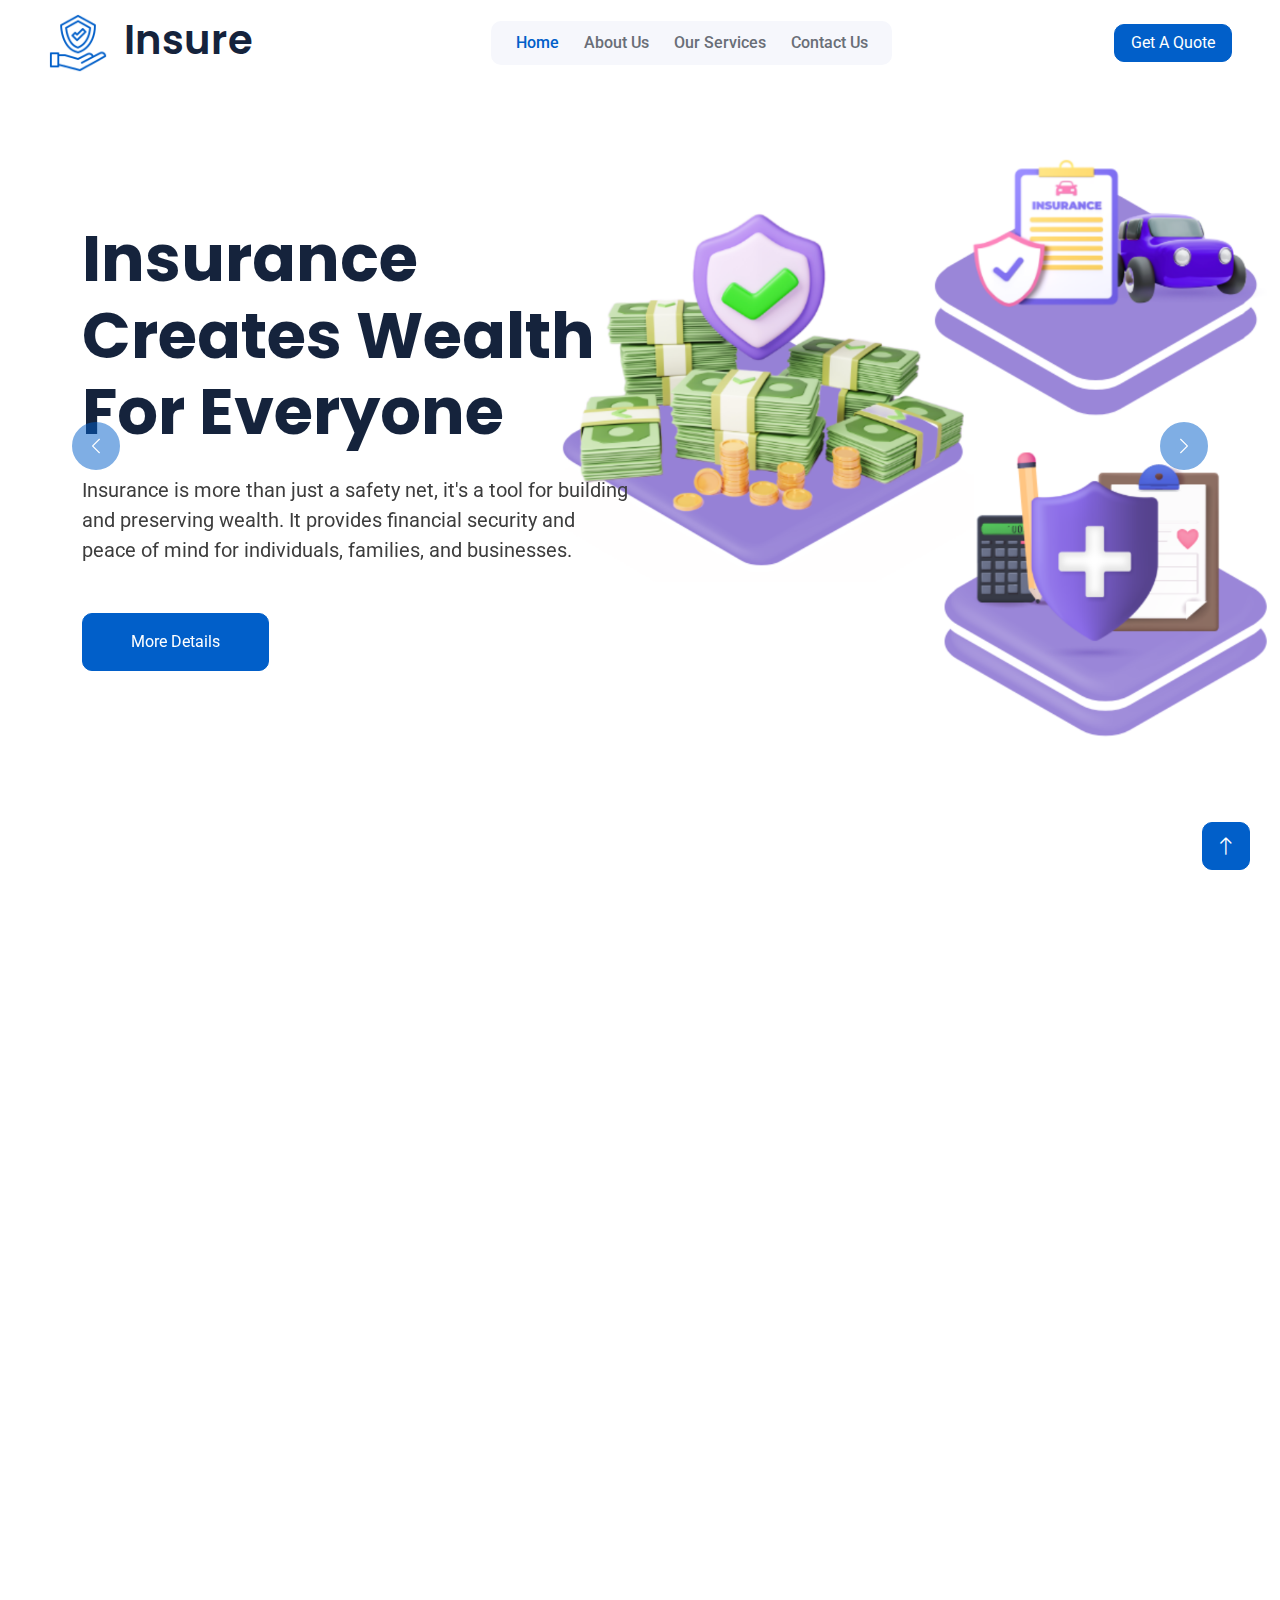
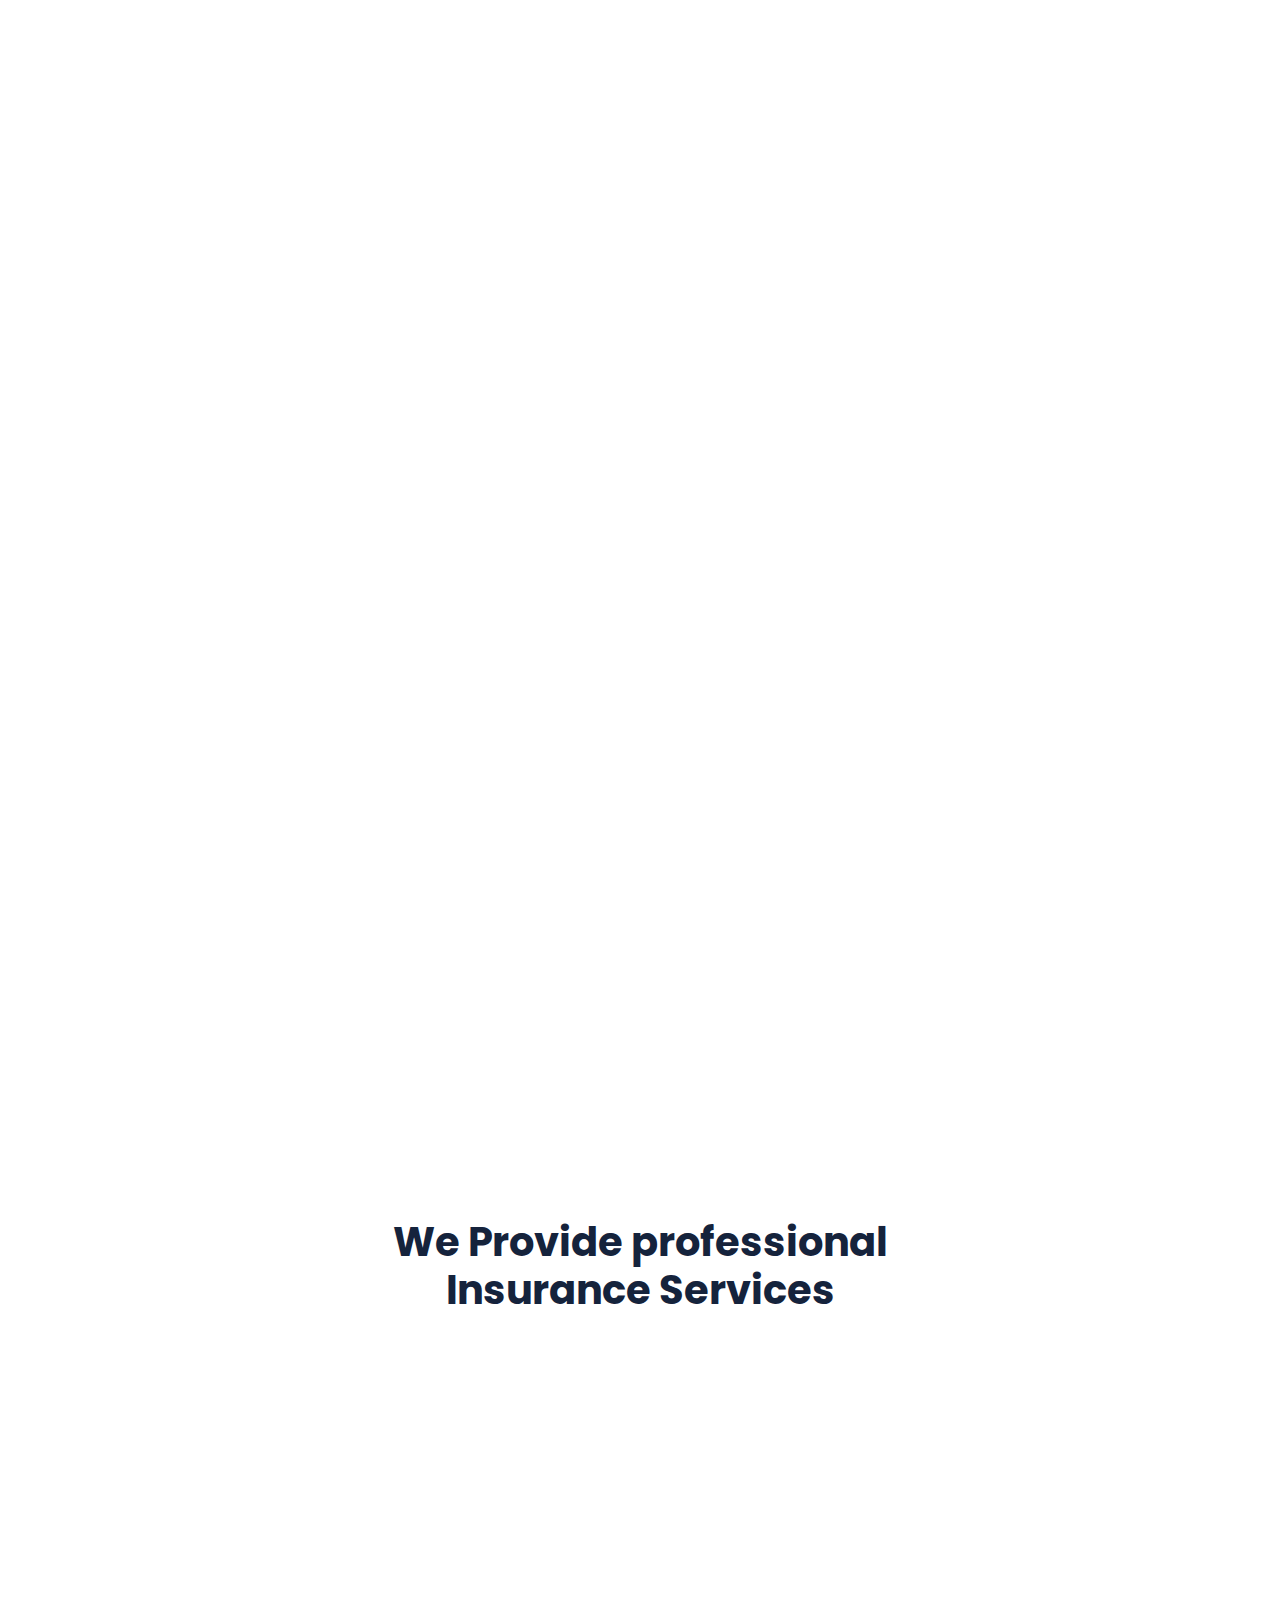
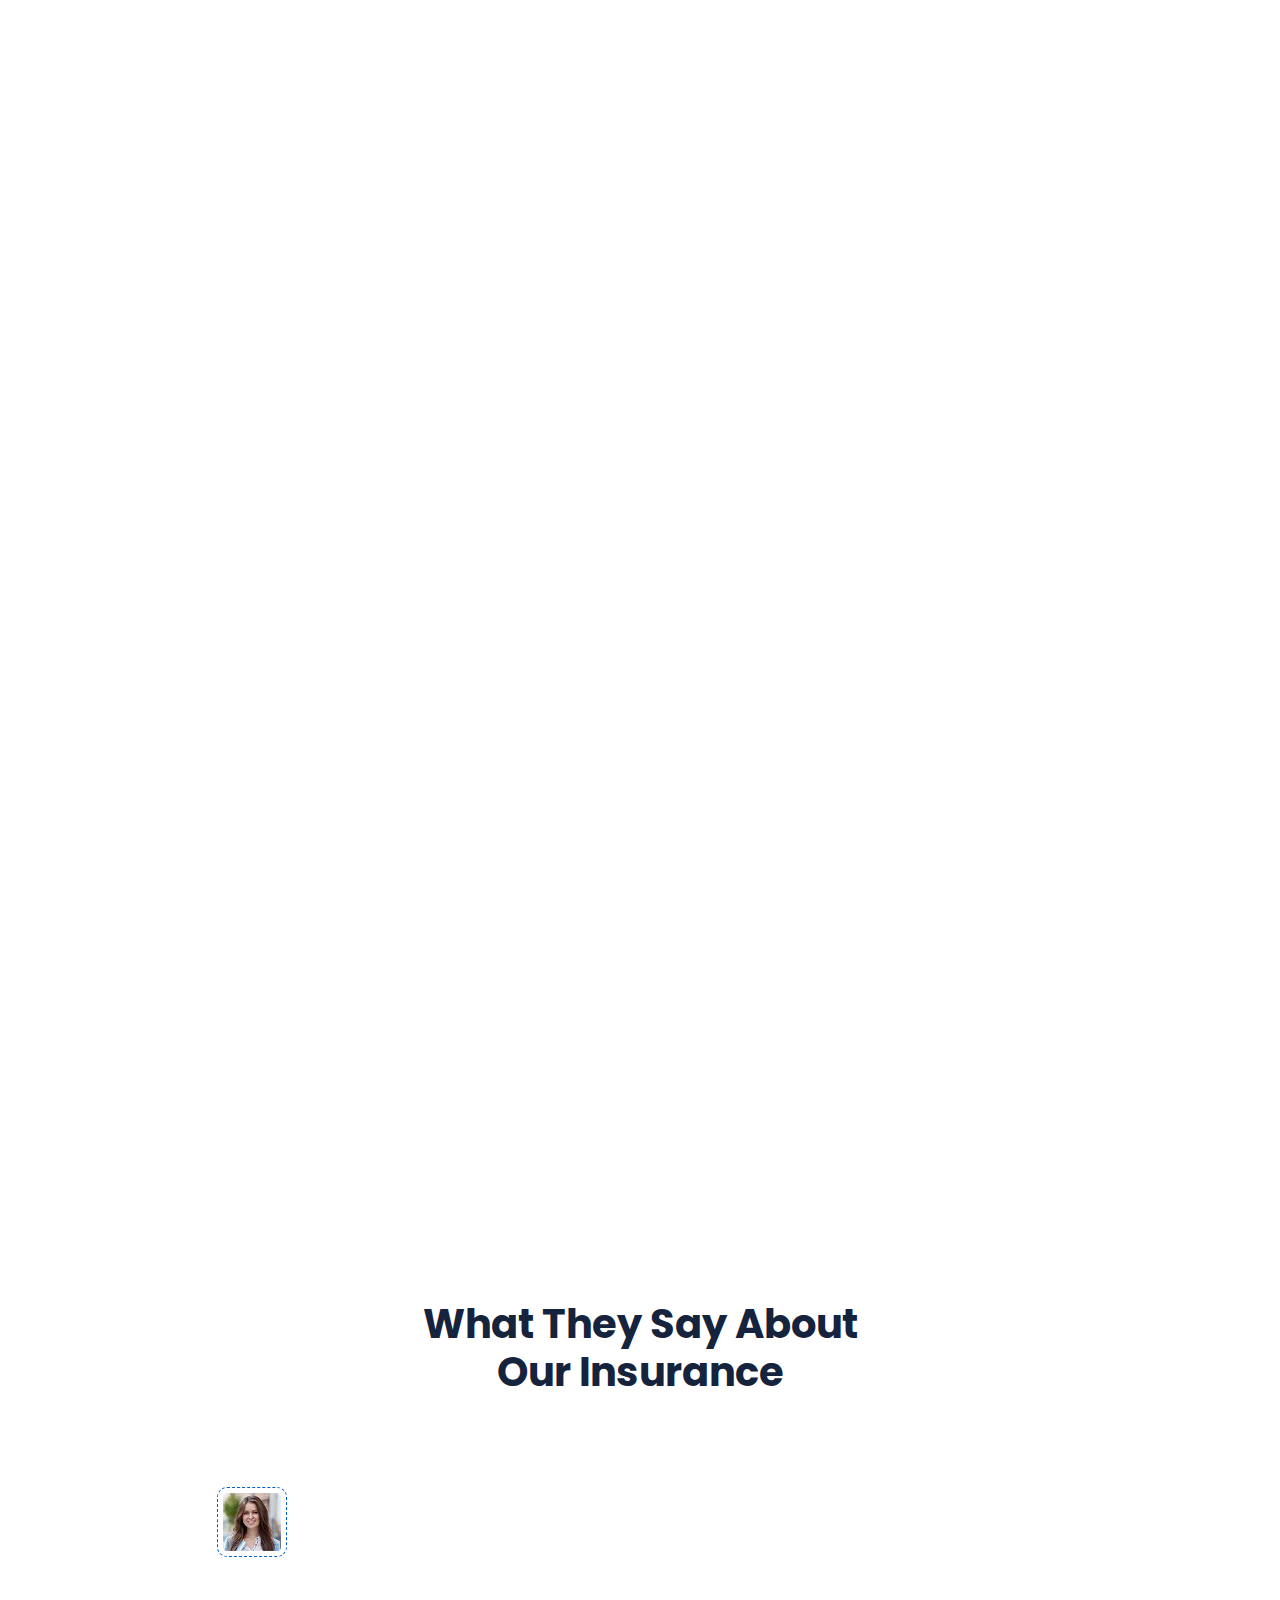
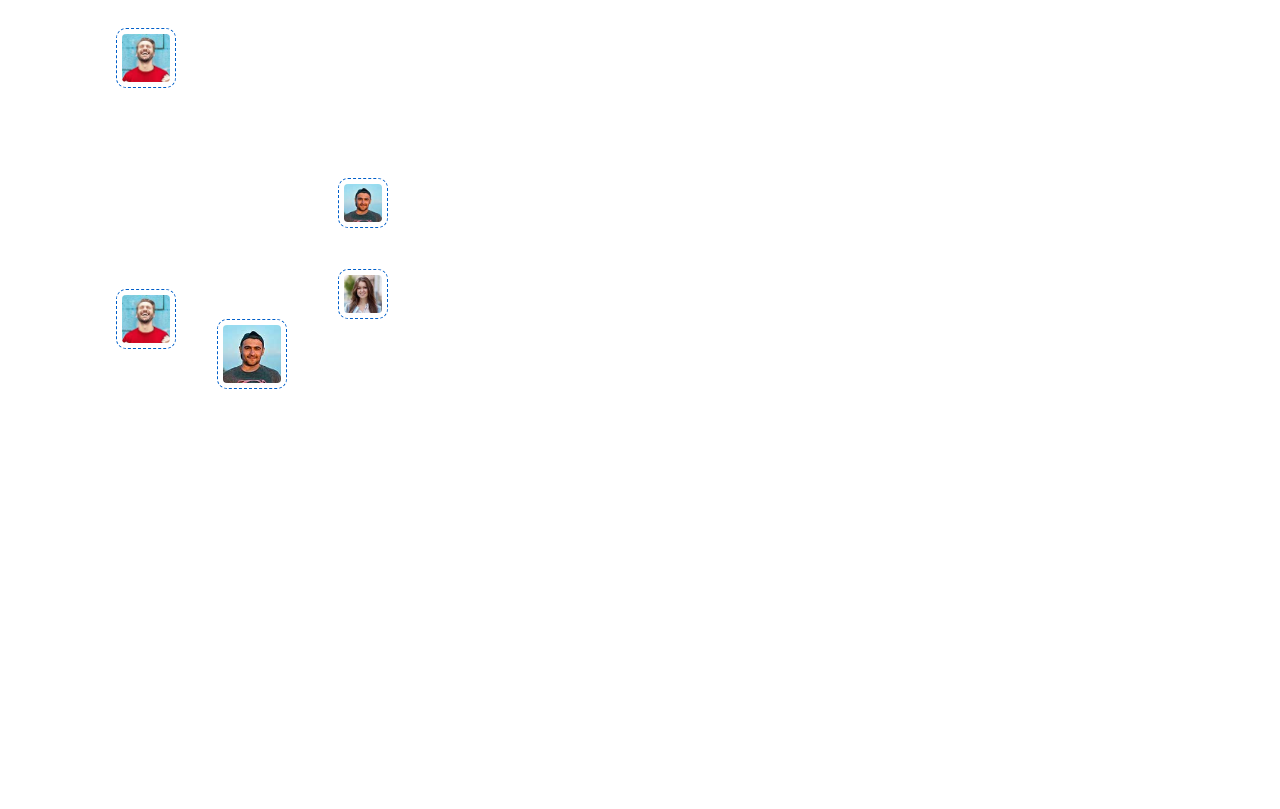
<file: index.html>
<!DOCTYPE html>
<html lang="en">

<head>
    <meta charset="utf-8">
    <title>Insure</title>
    <meta content="width=device-width, initial-scale=1.0" name="viewport">
    <meta content="" name="keywords">
    <meta content="" name="description">

    <!-- Favicon -->
    <link href="icon-02-primary.png" rel="icon">

    <!-- Google Web Fonts -->
    <link rel="preconnect" href="https://fonts.googleapis.com">
    <link rel="preconnect" href="https://fonts.gstatic.com" crossorigin>
    <link href="https://fonts.googleapis.com/css2?family=Roboto:wght@400;500&family=Poppins:wght@600;700&display=swap" rel="stylesheet">

    <!-- Icon Font Stylesheet -->
    <link href="https://cdnjs.cloudflare.com/ajax/libs/font-awesome/5.10.0/css/all.min.css" rel="stylesheet">
    <link href="https://cdn.jsdelivr.net/npm/bootstrap-icons@1.4.1/font/bootstrap-icons.css" rel="stylesheet">

    <!-- Libraries Stylesheet -->
    <link href="animate.min.css" rel="stylesheet">
    <link href="owl.carousel.min.css" rel="stylesheet">

    <!-- Customized Bootstrap Stylesheet -->
    <link href="bootstrap.min.css" rel="stylesheet">

    <!-- Template Stylesheet -->
    <link href="style.css" rel="stylesheet">
</head>

<body>
    <!-- Spinner Start -->
    <div id="spinner" class="show bg-white position-fixed translate-middle w-100 vh-100 top-50 start-50 d-flex align-items-center justify-content-center">
        <div class="spinner-grow text-primary" role="status"></div>
    </div>
    <!-- Spinner End -->


    <!-- Topbar Start 
    <div class="container-fluid bg-dark text-white-50 py-2 px-0 d-none d-lg-block">
        <div class="row gx-0 align-items-center">
            <div class="col-lg-7 px-5 text-start">
                <div class="h-100 d-inline-flex align-items-center me-4">
                    <small class="fa fa-phone-alt me-2"></small>
                    <small>+012 345 6789</small>
                </div>
                <div class="h-100 d-inline-flex align-items-center me-4">
                    <small class="far fa-envelope-open me-2"></small>
                    <small>info@example.com</small>
                </div>
                <div class="h-100 d-inline-flex align-items-center me-4">
                    <small class="far fa-clock me-2"></small>
                    <small>Mon - Fri : 09 AM - 09 PM</small>
                </div>
            </div>
            <div class="col-lg-5 px-5 text-end">
                <div class="h-100 d-inline-flex align-items-center">
                    <a class="text-white-50 ms-4" href=""><i class="fab fa-facebook-f"></i></a>
                    <a class="text-white-50 ms-4" href=""><i class="fab fa-twitter"></i></a>
                    <a class="text-white-50 ms-4" href=""><i class="fab fa-linkedin-in"></i></a>
                    <a class="text-white-50 ms-4" href=""><i class="fab fa-instagram"></i></a>
                </div>
            </div>
        </div>
    </div>
     Topbar End -->


    <!-- Navbar Start -->
    <nav class="navbar navbar-expand-lg bg-white navbar-light sticky-top px-4 px-lg-5">
        <a href="index.html" class="navbar-brand d-flex align-items-center">
            <h1 class="m-0"><img class="img-fluid me-3" src="icon-02-primary.png" alt="">Insure</h1>
        </a>
        <button type="button" class="navbar-toggler" data-bs-toggle="collapse" data-bs-target="#navbarCollapse">
            <span class="navbar-toggler-icon"></span>
        </button>
        <div class="collapse navbar-collapse" id="navbarCollapse">
            <div class="navbar-nav mx-auto bg-light rounded pe-4 py-3 py-lg-0">
                <a href="index.html" class="nav-item nav-link active">Home</a>
                <a href="about.html" class="nav-item nav-link">About Us</a>
                <a href="service.html" class="nav-item nav-link">Our Services</a>
                <div class="nav-item dropdown">
                    <!--    <a href="#" class="nav-link dropdown-toggle" data-bs-toggle="dropdown">Pages</a>
                    <div class="dropdown-menu bg-light border-0 m-0">
                        <a href="feature.html" class="dropdown-item">Features</a>
                        <a href="appointment.html" class="dropdown-item">Appointment</a>
                        <a href="team.html" class="dropdown-item">Team Members</a>
                        <a href="testimonial.html" class="dropdown-item">Testimonial</a>
                        <a href="404.html" class="dropdown-item">404 Page</a>
                    </div> -->
                </div>
                <a href="contact.html" class="nav-item nav-link">Contact Us</a>
            </div>
        </div>
        <a href="contact.html" class="btn btn-primary px-3 d-none d-lg-block">Get A Quote</a>
    </nav>
    <!-- Navbar End -->


    <!-- Carousel Start -->
    <div class="container-fluid p-0 mb-5 wow fadeIn" data-wow-delay="0.1s">
        <div id="header-carousel" class="carousel slide" data-bs-ride="carousel">
            <div class="carousel-inner">
                <div class="carousel-item active">
                    <img class="w-100" src="banner6.png" alt="Image">
                    <div class="carousel-caption">
                        <div class="container">
                            <div class="row">
                                <div class="col-12 col-lg-6">
                                    <h1 class="display-3 text-dark mb-4 animated slideInDown">Insurance Creates Wealth For Everyone</h1>
                                    <p class="fs-5 text-body mb-5">Insurance is more than just a safety net, it's a tool for building and preserving wealth. It provides financial security and peace of mind for individuals, families, and businesses.
                                    </p>
                                    <a href="about.html" class="btn btn-primary py-3 px-5">More Details</a>
                                </div>
                            </div>
                        </div>
                    </div>
                </div>
                <div class="carousel-item">
                    <img class="w-100" src="banner5.png" alt="Image">
                    <div class="carousel-caption">
                        <div class="container">
                            <div class="row">
                                <div class="col-12 col-lg-6">
                                    <h1 class="display-3 text-dark mb-4 animated slideInDown">The Best Insurance Begins Here</h1>
                                    <p class="fs-5 text-body mb-5">Start with us for the best insurance coverage and service. This catchy slogan highlights your insurance company's commitment to providing top-tier protection and service.</p>
                                    <a href="about.html" class="btn btn-primary py-3 px-5">More Details</a>
                                </div>
                            </div>
                        </div>
                    </div>
                </div>
            </div>
            <button class="carousel-control-prev" type="button" data-bs-target="#header-carousel" data-bs-slide="prev">
                <span class="carousel-control-prev-icon" aria-hidden="true"></span>
                <span class="visually-hidden">Previous</span>
            </button>
            <button class="carousel-control-next" type="button" data-bs-target="#header-carousel" data-bs-slide="next">
                <span class="carousel-control-next-icon" aria-hidden="true"></span>
                <span class="visually-hidden">Next</span>
            </button>
        </div>
    </div>
    <!-- Carousel End -->


    <!-- About Start -->
    <div class="container-xxl py-5">
        <div class="container">
            <div class="row g-5">
                <div class="col-lg-6 wow fadeInUp" data-wow-delay="0.1s">
                    <div class="position-relative overflow-hidden rounded ps-5 pt-5 h-100" style="min-height: 400px;">
                        <img class="position-absolute w-100 h-100" src="about02.png" alt="" style="object-fit: cover;">
                        <div class="position-absolute top-0 start-0 bg-white rounded pe-3 pb-3" style="width: 200px; height: 200px;">
                            <div class="d-flex flex-column justify-content-center text-center bg-primary rounded h-100 p-3">
                                <h1 class="text-white mb-0">25</h1>
                                <h2 class="text-white">Years</h2>
                                <h5 class="text-white mb-0">Experience</h5>
                            </div>
                        </div>
                    </div>
                </div>
                <div class="col-lg-6 wow fadeInUp" data-wow-delay="0.5s">
                    <div class="h-100">
                        <h1 class="display-6 mb-5">We're Here To Assist You With Exploring Protection</h1>
                        <p class="fs-5 text-primary mb-4">Our team of experts recognizes that everyone's needs are different. We take the time to understand your specific situation and goals to create customized insurance solutions that provide the right coverage at the right price. <br>                            We have strong connections in the community and know the local issues well. We can offer a variety of solutions because of our broad network and global presence.
                        </p>
                        <div class="row g-4 mb-4">
                            <div class="col-sm-6">
                                <div class="d-flex align-items-center">
                                    <img class="flex-shrink-0 me-3" src="icon-04-primary.png" alt="">
                                    <h5 class="mb-0">Flexible Insurance Plans</h5>
                                </div>
                            </div>
                            <div class="col-sm-6">
                                <div class="d-flex align-items-center">
                                    <img class="flex-shrink-0 me-3" src="icon-03-primary.png" alt="">
                                    <h5 class="mb-0">Money Back Guarantee</h5>
                                </div>
                            </div>
                        </div>
                        <!--  <p class="mb-4">Tempor erat elitr rebum at clita. Diam dolor diam ipsum sit. Aliqu diam amet diam et eos. Clita erat ipsum et lorem et sit, sed stet lorem sit clita duo justo magna dolore erat amet</p> -->
                        <!-- <div class="border-top mt-4 pt-4">
                            <div class="d-flex align-items-center">
                                <img class="flex-shrink-0 rounded-circle me-3" src="img/profile.jpg" alt="">
                                <h5 class="mb-0">Call Us: +012 345 6789</h5>
                            </div>
                        </div>-->
                    </div>
                </div>
            </div>
        </div>
    </div>
    <!-- About End -->


    <!-- Facts Start -->
    <div class="container-fluid overflow-hidden my-5 px-lg-0">
        <div class="container facts px-lg-0">
            <div class="row g-0 mx-lg-0">
                <div class="col-lg-6 facts-text wow fadeIn" data-wow-delay="0.1s">
                    <div class="h-100 px-4 ps-lg-0">
                        <h1 class="text-white mb-4">For Individuals And Organisations</h1>
                        <p class="text-light mb-5">We offer insurance options to businesses that protect their assets, mitigate risks, and ensure the well-being of their employees. Our expertise in commercial, liability, and employee benefits insurance can help businesses of any
                            size.
                        </p>
                        <a href="contact.html" class="align-self-start btn btn-secondary py-3 px-5">More Details</a>
                    </div>
                </div>
                <div class="col-lg-6 facts-counter wow fadeIn" data-wow-delay="0.5s">
                    <div class="h-100 px-4 pe-lg-0">
                        <div class="row g-5">
                            <div class="col-sm-6">
                                <h1 class="display-5" data-toggle="counter-up">5784</h1>
                                <p class="fs-5 text-primary">Happy Clients</p>
                            </div>
                            <div class="col-sm-6">
                                <h1 class="display-5" data-toggle="counter-up">1253</h1>
                                <p class="fs-5 text-primary">Projects Succeed</p>
                            </div>
                            <div class="col-sm-6">
                                <h1 class="display-5" data-toggle="counter-up">25</h1>
                                <p class="fs-5 text-primary">Awards Achieved</p>
                            </div>
                            <div class="col-sm-6">
                                <h1 class="display-5" data-toggle="counter-up">273</h1>
                                <p class="fs-5 text-primary">Team Members</p>
                            </div>
                        </div>
                    </div>
                </div>
            </div>
        </div>
    </div>
    <!-- Facts End -->


    <!-- Features Start -->
    <div class="container-xxl py-5">
        <div class="container">
            <div class="row g-5">
                <div class="col-lg-6 wow fadeInUp" data-wow-delay="0.1s">
                    <h1 class="display-6 mb-5">Few Reasons Why People Choosing Us!</h1>
                    <p class="mb-4">We are a trusted insurance partner for many individuals and businesses. Our commitment to excellence and dedication to clients has earned us their trust and loyalty. People choose us because we are reliable and provide great service.</p>
                    <div class="row g-3">
                        <div class="col-sm-6 wow fadeIn" data-wow-delay="0.1s">
                            <div class="bg-light rounded h-100 p-3">
                                <div class="bg-white d-flex flex-column justify-content-center text-center rounded h-100 py-4 px-3">
                                    <img class="align-self-center mb-3" src="icon-06-primary.png" alt="">
                                    <h5 class="mb-0">Easy Process</h5>
                                </div>
                            </div>
                        </div>
                        <div class="col-sm-6 wow fadeIn" data-wow-delay="0.2s">
                            <div class="bg-light rounded h-100 p-3">
                                <div class="bg-white d-flex flex-column justify-content-center text-center rounded py-4 px-3">
                                    <img class="align-self-center mb-3" src="icon-03-primary.png" alt="">
                                    <h5 class="mb-0">Fast Delivery</h5>
                                </div>
                            </div>
                        </div>
                        <div class="col-sm-6 wow fadeIn" data-wow-delay="0.3s">
                            <div class="bg-light rounded h-100 p-3">
                                <div class="bg-white d-flex flex-column justify-content-center text-center rounded py-4 px-3">
                                    <img class="align-self-center mb-3" src="icon-04-primary.png" alt="">
                                    <h5 class="mb-0">Policy Controlling</h5>
                                </div>
                            </div>
                        </div>
                        <div class="col-sm-6 wow fadeIn" data-wow-delay="0.4s">
                            <div class="bg-light rounded h-100 p-3">
                                <div class="bg-white d-flex flex-column justify-content-center text-center rounded h-100 py-4 px-3">
                                    <img class="align-self-center mb-3" src="icon-07-primary.png" alt="">
                                    <h5 class="mb-0">Money Saving</h5>
                                </div>
                            </div>
                        </div>
                    </div>
                </div>
                <div class="col-lg-6 wow fadeInUp" data-wow-delay="0.5s">
                    <div class="position-relative rounded overflow-hidden h-100" style="min-height: 400px;">
                        <img class="position-absolute w-100 h-100" src="contract.jpg" alt="" style="object-fit: cover;">
                    </div>
                </div>
            </div>
        </div>
    </div>
    <!-- Features End -->


    <!-- Service Start -->
    <div class="container-xxl py-5">
        <div class="container">
            <div class="text-center mx-auto" style="max-width: 500px;">
                <h1 class="display-6 mb-5">We Provide professional Insurance Services</h1>
            </div>
            <div class="row g-4 justify-content-center">
                <div class="col-lg-4 col-md-6 wow fadeInUp" data-wow-delay="0.1s">
                    <div class="service-item rounded h-100 p-5">
                        <div class="d-flex align-items-center ms-n5 mb-4">
                            <div class="service-icon flex-shrink-0 bg-primary rounded-end me-4">
                                <img class="img-fluid" src="icon-10-light.png" alt="">
                            </div>
                            <h4 class="mb-0">Life Insurance</h4>
                        </div>
                        <p class="mb-4">We offer life insurance policies to give you peace of mind and protect your loved ones in times of need. Browse our options for comprehensive coverage.</p>
                        <!--  <a class="btn btn-light px-3" href="">Read More</a> -->
                    </div>
                </div>
                <div class="col-lg-4 col-md-6 wow fadeInUp" data-wow-delay="0.3s">
                    <div class="service-item rounded h-100 p-5">
                        <div class="d-flex align-items-center ms-n5 mb-4">
                            <div class="service-icon flex-shrink-0 bg-primary rounded-end me-4">
                                <img class="img-fluid" src="icon-01-light.png" alt="">
                            </div>
                            <h4 class="mb-0">Health Insurance</h4>
                        </div>
                        <p class="mb-4">We care about your health and offer a variety of insurance options to give you peace of mind and access to quality healthcare. Let us be your partner in staying healthy.</p>
                        <!--  <a class="btn btn-light px-3" href="">Read More</a> -->
                    </div>
                </div>
                <div class="col-lg-4 col-md-6 wow fadeInUp" data-wow-delay="0.5s">
                    <div class="service-item rounded h-100 p-5">
                        <div class="d-flex align-items-center ms-n5 mb-4">
                            <div class="service-icon flex-shrink-0 bg-primary rounded-end me-4">
                                <img class="img-fluid" src="icon-05-light.png" alt="">
                            </div>
                            <h4 class="mb-0">Home Insurance</h4>
                        </div>
                        <p class="mb-4">We will protect your home with our range of insurance options. Trust us to give you peace of mind.</p>
                        <!--  <a class="btn btn-light px-3" href="">Read More</a> -->
                    </div>
                </div>
                <div class="col-lg-4 col-md-6 wow fadeInUp" data-wow-delay="0.1s">
                    <div class="service-item rounded h-100 p-5">
                        <div class="d-flex align-items-center ms-n5 mb-4">
                            <div class="service-icon flex-shrink-0 bg-primary rounded-end me-4">
                                <img class="img-fluid" src="icon-08-light.png" alt="">
                            </div>
                            <h4 class="mb-0">Vehicle Insurance</h4>
                        </div>
                        <p class="mb-4">Get reliable and affordable protection for you and your family while driving with our auto insurance policies. We provide flexible coverage options that ensure your safety on the road.</p>
                        <!--  <a class="btn btn-light px-3" href="">Read More</a> -->
                    </div>
                </div>
                <div class="col-lg-4 col-md-6 wow fadeInUp" data-wow-delay="0.3s">
                    <div class="service-item rounded h-100 p-5">
                        <div class="d-flex align-items-center ms-n5 mb-4">
                            <div class="service-icon flex-shrink-0 bg-primary rounded-end me-4">
                                <img class="img-fluid" src="icon-07-light.png" alt="">
                            </div>
                            <h4 class="mb-0">Business Insurance</h4>
                        </div>
                        <p class="mb-4">We know businesses have special problems, so we offer custom insurance to protect them. Check out our variety of insurance options to feel secure.</p>
                        <!-- <a class="btn btn-light px-3" href="">Read More</a> -->
                    </div>
                </div>
                <div class="col-lg-4 col-md-6 wow fadeInUp" data-wow-delay="0.5s">
                    <div class="service-item rounded h-100 p-5">
                        <div class="d-flex align-items-center ms-n5 mb-4">
                            <div class="service-icon flex-shrink-0 bg-primary rounded-end me-4">
                                <img class="img-fluid" src="icon-06-light.png" alt="">
                            </div>
                            <h4 class="mb-0">Property Insurance</h4>
                        </div>
                        <p class="mb-4">Your home is more than just a building, it is your safe haven, your investment and your legacy. We protect your property and belongings with reliable insurance options.</p>
                        <!--   <a class="btn btn-light px-3" href="">Read More</a> -->
                    </div>
                </div>
            </div>
        </div>
    </div>
    <!-- Service End -->


    <!-- Appointment Start -->
    <div class="container-fluid appointment my-5 py-5 wow fadeIn" data-wow-delay="0.1s">
        <div class="container py-5">
            <div class="row g-5">
                <div class="col-lg-6 wow fadeIn" data-wow-delay="0.3s">
                    <h1 class="display-6 text-white mb-5">We're Award Winning Insurance Company</h1>
                    <p class="text-white mb-5">Choosing Insure means choosing a reliable partner with a history of success. We are dedicated to giving you the comfort of having top-rated coverage.</p>
                    <div class="bg-white rounded p-3">
                        <div class="d-flex align-items-center bg-primary rounded p-3">
                            <img class="flex-shrink-0 rounded-circle me-3" src="public-service.png" alt="" style="width: 70px;">
                            <h5 class="text-white mb-0"> <a href="service.html" style="color: aliceblue;">Our Service</a> </h5>
                        </div>
                    </div>
                </div>
                <div class="col-lg-6 wow fadeIn" data-wow-delay="0.5s">
                    <div class="bg-white rounded p-5">
                        <form>
                            <div class="row g-3">
                                <div class="col-sm-6">
                                    <div class="form-floating">
                                        <input type="text" class="form-control" id="gname" placeholder="Gurdian Name">
                                        <label for="gname">Your Name</label>
                                    </div>
                                </div>
                                <div class="col-sm-6">
                                    <div class="form-floating">
                                        <input type="email" class="form-control" id="gmail" placeholder="Gurdian Email">
                                        <label for="gmail">Your Email</label>
                                    </div>
                                </div>
                                <div class="col-sm-6">
                                    <div class="form-floating">
                                        <input type="text" class="form-control" id="cname" placeholder="Child Name">
                                        <label for="cname">Your Mobile</label>
                                    </div>
                                </div>
                                <div class="col-sm-6">
                                    <div class="form-floating">
                                        <input type="text" class="form-control" id="cage" placeholder="Child Age">
                                        <label for="cage">Service Type</label>
                                    </div>
                                </div>
                                <div class="col-12">
                                    <div class="form-floating">
                                        <textarea class="form-control" placeholder="Leave a message here" id="message" style="height: 80px"></textarea>
                                        <label for="message">Message</label>
                                    </div>
                                </div>
                                <div class="col-12">
                                    <button class="btn btn-primary py-3 px-5" type="submit">Get Appointment</button>
                                </div>
                            </div>
                        </form>
                    </div>
                </div>
            </div>
        </div>
    </div>
    <!-- Appointment End -->


    <!-- Team Start 
    <div class="container-xxl py-5">
        <div class="container">
            <div class="text-center mx-auto" style="max-width: 500px;">
                <h1 class="display-6 mb-5">Meet Our Professional Team Members</h1>
            </div>
            <div class="row g-4">
                <div class="col-lg-3 col-md-6 wow fadeInUp" data-wow-delay="0.1s">
                    <div class="team-item rounded">
                        <img class="img-fluid" src="img/team-1.jpg" alt="">
                        <div class="text-center p-4">
                            <h5>Full Name</h5>
                            <span>Designation</span>
                        </div>
                        <div class="team-text text-center bg-white p-4">
                            <h5>Full Name</h5>
                            <p>Designation</p>
                            <div class="d-flex justify-content-center">
                                <a class="btn btn-square btn-light m-1" href=""><i class="fab fa-twitter"></i></a>
                                <a class="btn btn-square btn-light m-1" href=""><i class="fab fa-facebook-f"></i></a>
                                <a class="btn btn-square btn-light m-1" href=""><i class="fab fa-youtube"></i></a>
                                <a class="btn btn-square btn-light m-1" href=""><i class="fab fa-linkedin-in"></i></a>
                            </div>
                        </div>
                    </div>
                </div>
                <div class="col-lg-3 col-md-6 wow fadeInUp" data-wow-delay="0.3s">
                    <div class="team-item rounded">
                        <img class="img-fluid" src="img/team-2.jpg" alt="">
                        <div class="text-center p-4">
                            <h5>Full Name</h5>
                            <span>Designation</span>
                        </div>
                        <div class="team-text text-center bg-white p-4">
                            <h5>Full Name</h5>
                            <p>Designation</p>
                            <div class="d-flex justify-content-center">
                                <a class="btn btn-square btn-light m-1" href=""><i class="fab fa-twitter"></i></a>
                                <a class="btn btn-square btn-light m-1" href=""><i class="fab fa-facebook-f"></i></a>
                                <a class="btn btn-square btn-light m-1" href=""><i class="fab fa-youtube"></i></a>
                                <a class="btn btn-square btn-light m-1" href=""><i class="fab fa-linkedin-in"></i></a>
                            </div>
                        </div>
                    </div>
                </div>
                <div class="col-lg-3 col-md-6 wow fadeInUp" data-wow-delay="0.5s">
                    <div class="team-item rounded">
                        <img class="img-fluid" src="img/team-3.jpg" alt="">
                        <div class="text-center p-4">
                            <h5>Full Name</h5>
                            <span>Designation</span>
                        </div>
                        <div class="team-text text-center bg-white p-4">
                            <h5>Full Name</h5>
                            <p>Designation</p>
                            <div class="d-flex justify-content-center">
                                <a class="btn btn-square btn-light m-1" href=""><i class="fab fa-twitter"></i></a>
                                <a class="btn btn-square btn-light m-1" href=""><i class="fab fa-facebook-f"></i></a>
                                <a class="btn btn-square btn-light m-1" href=""><i class="fab fa-youtube"></i></a>
                                <a class="btn btn-square btn-light m-1" href=""><i class="fab fa-linkedin-in"></i></a>
                            </div>
                        </div>
                    </div>
                </div>
                <div class="col-lg-3 col-md-6 wow fadeInUp" data-wow-delay="0.7s">
                    <div class="team-item rounded">
                        <img class="img-fluid" src="img/team-4.jpg" alt="">
                        <div class="text-center p-4">
                            <h5>Full Name</h5>
                            <span>Designation</span>
                        </div>
                        <div class="team-text text-center bg-white p-4">
                            <h5>Full Name</h5>
                            <p>Designation</p>
                            <div class="d-flex justify-content-center">
                                <a class="btn btn-square btn-light m-1" href=""><i class="fab fa-twitter"></i></a>
                                <a class="btn btn-square btn-light m-1" href=""><i class="fab fa-facebook-f"></i></a>
                                <a class="btn btn-square btn-light m-1" href=""><i class="fab fa-youtube"></i></a>
                                <a class="btn btn-square btn-light m-1" href=""><i class="fab fa-linkedin-in"></i></a>
                            </div>
                        </div>
                    </div>
                </div>
            </div>
        </div>
    </div>
  Team End -->


    <!-- Testimonial Start -->
    <div class="container-xxl py-5">
        <div class="container">
            <div class="text-center mx-auto" style="max-width: 500px;">
                <h1 class="display-6 mb-5">What They Say About Our Insurance</h1>
            </div>
            <div class="row g-5">
                <div class="col-lg-3 d-none d-lg-block">
                    <div class="testimonial-left h-100">
                        <img class="img-fluid animated pulse infinite" src="testimonial-1.jpg" alt="">
                        <img class="img-fluid animated pulse infinite" src="testimonial-2.jpg" alt="">
                        <img class="img-fluid animated pulse infinite" src="testimonial-3.jpg" alt="">
                    </div>
                </div>
                <div class="col-lg-6 wow fadeIn" data-wow-delay="0.5s">
                    <div class="owl-carousel testimonial-carousel">
                        <div class="testimonial-item text-center">
                            <img class="img-fluid rounded mx-auto mb-4" src="testimonial-1.jpg" alt="">
                            <p class="fs-5">I also appreciate that Insure offers competitive rates without compromising on the quality of coverage. They make insurance affordable, which is especially important for families like mine who want to protect their loved ones
                                without breaking the bank.</p>
                            <h5>Shannon</h5>
                            <!--  <span>Profession</span> -->
                        </div>
                        <div class="testimonial-item text-center">
                            <img class="img-fluid rounded mx-auto mb-4" src="testimonial-2.jpg" alt="">
                            <p class="fs-5"> I wholeheartedly recommend Insure to anyone in need of insurance services. Their commitment to excellence, personalized service, and dedication to their clients' well-being make them a top-tier insurance provider. Thank you,
                                Insure, for giving me the peace of mind I need to protect my family and assets.</p>
                            <h5>Illusia</h5>
                            <!--  <span>Profession</span> -->
                        </div>
                        <div class="testimonial-item text-center">
                            <img class="img-fluid rounded mx-auto mb-4" src="testimonial-3.jpg" alt="">
                            <p class="fs-5">Their team of experts helped me tailor a policy that suited my family's requirements perfectly, demonstrating that they genuinely cared about our security.</p>
                            <h5>Harold Aguilar</h5>
                            <!--  <span>Profession</span> -->
                        </div>
                    </div>
                </div>
                <div class="col-lg-3 d-none d-lg-block">
                    <div class="testimonial-right h-100">
                        <img class="img-fluid animated pulse infinite" src="testimonial-1.jpg" alt="">
                        <img class="img-fluid animated pulse infinite" src="testimonial-2.jpg" alt="">
                        <img class="img-fluid animated pulse infinite" src="testimonial-3.jpg" alt="">
                    </div>
                </div>
            </div>
        </div>
    </div>
    <!-- Testimonial End -->


    <!-- Footer Start -->
    <div class="container-fluid bg-dark footer mt-5 pt-5 wow fadeIn" data-wow-delay="0.1s">
        <div class="container py-5">
            <div class="row g-5">
                <div class="col-lg-3 col-md-6">
                    <h1 class="text-white mb-4"><img class="img-fluid me-3" src="icon-02-light.png" alt="">Insure</h1>
                    <p>We value peace of mind and offer insurance solutions for auto, home, health, and life. Find the perfect plan to protect your future with us.</p>
                    <!-- <div class="d-flex pt-2">
                        <a class="btn btn-square me-1" href=""><i class="fab fa-twitter"></i></a>
                        <a class="btn btn-square me-1" href=""><i class="fab fa-facebook-f"></i></a>
                        <a class="btn btn-square me-1" href=""><i class="fab fa-youtube"></i></a>
                        <a class="btn btn-square me-0" href=""><i class="fab fa-linkedin-in"></i></a>
                    </div> -->
                </div>
                <!--  <div class="col-lg-3 col-md-6">
                    <h5 class="text-light mb-4">Address</h5>
                    <p><i class="fa fa-map-marker-alt me-3"></i>123 Street, New York, USA</p>
                    <p><i class="fa fa-phone-alt me-3"></i>+012 345 67890</p>
                    <p><i class="fa fa-envelope me-3"></i>info@example.com</p>
                </div> -->
                <div class="col-lg-3 col-md-6">
                    <h5 class="text-light mb-4">Quick Links</h5>
                    <a class="btn btn-link" href="about.html">About Us</a>
                    <a class="btn btn-link" href="contact.html">Contact Us</a>
                    <a class="btn btn-link" href="service.html">Our Services</a>

                </div>
                <div class="col-lg-3 col-md-6">
                    <h5 class="text-light mb-4">Newsletter</h5>
                    <!-- <p>Dolor amet sit justo amet elitr clita ipsum elitr est.</p>  -->
                    <div class="position-relative mx-auto" style="max-width: 400px;">
                        <input class="form-control bg-transparent w-100 py-3 ps-4 pe-5" type="text" placeholder="Your email">
                        <button type="button" class="btn btn-secondary py-2 position-absolute top-0 end-0 mt-2 me-2">SignUp</button>
                    </div>
                </div>
            </div>
        </div>
        <div class="container-fluid copyright">
            <div class="container">
                <div class="row">
                    <div class="col-md-6 text-center text-md-start mb-3 mb-md-0">
                        &copy; <a href="index.html">Insure</a>, All Right Reserved.
                    </div>
                    <!-- <div class="col-md-6 text-center text-md-end">
                     /*** This template is free as long as you keep the footer author’s credit link/attribution link/backlink. If you'd like to use the template without the footer author’s credit link/attribution link/backlink, you can purchase the Credit Removal License from "https://htmlcodex.com/credit-removal". Thank you for your support. ***/
                        Designed By <a href="https://htmlcodex.com">HTML Codex</a>
                    </div> -->
                </div>
            </div>
        </div>
    </div>
    <!-- Footer End -->


    <!-- Back to Top -->
    <a href="#" class="btn btn-lg btn-primary btn-lg-square back-to-top"><i class="bi bi-arrow-up"></i></a>


    <!-- JavaScript Libraries -->
    <script src="https://code.jquery.com/jquery-3.4.1.min.js"></script>
    <script src="https://cdn.jsdelivr.net/npm/bootstrap@5.0.0/dist/js/bootstrap.bundle.min.js"></script>
    <script src="wow.min.js"></script>
    <script src="easing.min.js"></script>
    <script src="waypoints.min.js"></script>
    <script src="owl.carousel.min.js"></script>
    <script src="counterup.min.js"></script>

    <!-- Template Javascript -->
    <script src="main.js"></script>
</body>

</html>
</file>
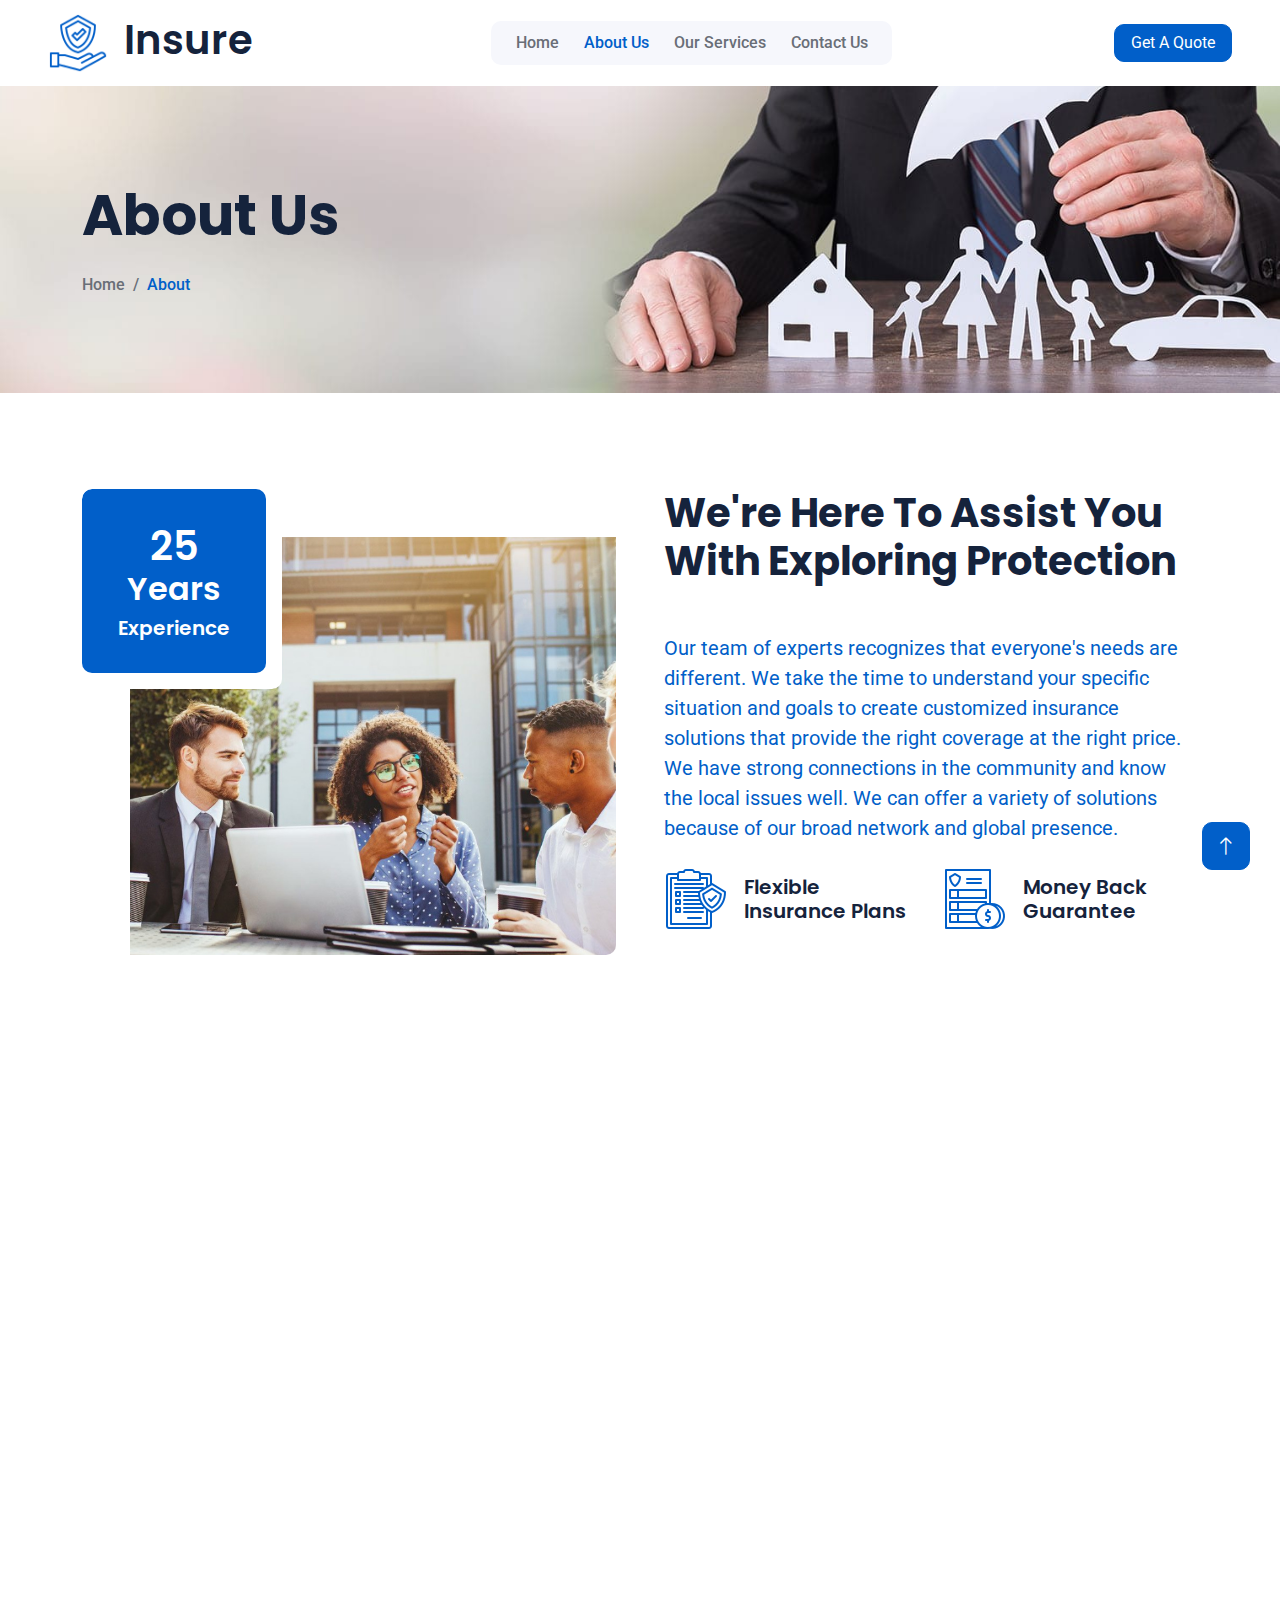
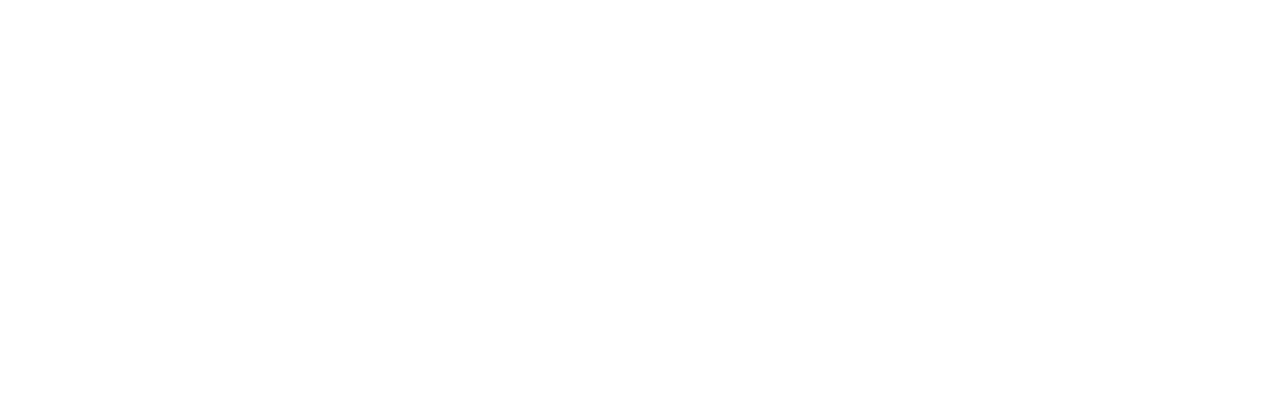
<file: about.html>
<!DOCTYPE html>
<html lang="en">

<head>
    <meta charset="utf-8">
    <title>Insure</title>
    <meta content="width=device-width, initial-scale=1.0" name="viewport">
    <meta content="" name="keywords">
    <meta content="" name="description">

    <!-- Favicon -->
    <link href="icon-02-primary.png" rel="icon">

    <!-- Google Web Fonts -->
    <link rel="preconnect" href="https://fonts.googleapis.com">
    <link rel="preconnect" href="https://fonts.gstatic.com" crossorigin>
    <link href="https://fonts.googleapis.com/css2?family=Roboto:wght@400;500&family=Poppins:wght@600;700&display=swap" rel="stylesheet">

    <!-- Icon Font Stylesheet -->
    <link href="https://cdnjs.cloudflare.com/ajax/libs/font-awesome/5.10.0/css/all.min.css" rel="stylesheet">
    <link href="https://cdn.jsdelivr.net/npm/bootstrap-icons@1.4.1/font/bootstrap-icons.css" rel="stylesheet">

    <!-- Libraries Stylesheet -->
    <link href="animate.min.css" rel="stylesheet">
    <link href="owl.carousel.min.css" rel="stylesheet">

    <!-- Customized Bootstrap Stylesheet -->
    <link href="bootstrap.min.css" rel="stylesheet">

    <!-- Template Stylesheet -->
    <link href="style.css" rel="stylesheet">
</head>

<body>
    <!-- Spinner Start -->
    <div id="spinner" class="show bg-white position-fixed translate-middle w-100 vh-100 top-50 start-50 d-flex align-items-center justify-content-center">
        <div class="spinner-grow text-primary" role="status"></div>
    </div>
    <!-- Spinner End -->


    <!-- Topbar Start
    <div class="container-fluid bg-dark text-white-50 py-2 px-0 d-none d-lg-block">
        <div class="row gx-0 align-items-center">
            <div class="col-lg-7 px-5 text-start">
                <div class="h-100 d-inline-flex align-items-center me-4">
                    <small class="fa fa-phone-alt me-2"></small>
                    <small>+012 345 6789</small>
                </div>
                <div class="h-100 d-inline-flex align-items-center me-4">
                    <small class="far fa-envelope-open me-2"></small>
                    <small>info@example.com</small>
                </div>
                <div class="h-100 d-inline-flex align-items-center me-4">
                    <small class="far fa-clock me-2"></small>
                    <small>Mon - Fri : 09 AM - 09 PM</small>
                </div>
            </div>
            <div class="col-lg-5 px-5 text-end">
                <div class="h-100 d-inline-flex align-items-center">
                    <a class="text-white-50 ms-4" href=""><i class="fab fa-facebook-f"></i></a>
                    <a class="text-white-50 ms-4" href=""><i class="fab fa-twitter"></i></a>
                    <a class="text-white-50 ms-4" href=""><i class="fab fa-linkedin-in"></i></a>
                    <a class="text-white-50 ms-4" href=""><i class="fab fa-instagram"></i></a>
                </div>
            </div>
        </div>
    </div>
    Topbar End -->


    <!-- Navbar Start -->
    <nav class="navbar navbar-expand-lg bg-white navbar-light sticky-top px-4 px-lg-5">
        <a href="index.html" class="navbar-brand d-flex align-items-center">
            <h1 class="m-0"><img class="img-fluid me-3" src="icon-02-primary.png" alt="">Insure</h1>
        </a>
        <button type="button" class="navbar-toggler" data-bs-toggle="collapse" data-bs-target="#navbarCollapse">
            <span class="navbar-toggler-icon"></span>
        </button>
        <div class="collapse navbar-collapse" id="navbarCollapse">
            <div class="navbar-nav mx-auto bg-light rounded pe-4 py-3 py-lg-0">
                <a href="index.html" class="nav-item nav-link">Home</a>
                <a href="about.html" class="nav-item nav-link active">About Us</a>
                <a href="service.html" class="nav-item nav-link">Our Services</a>
                <div class="nav-item dropdown">
                    <!--  <a href="#" class="nav-link dropdown-toggle" data-bs-toggle="dropdown">Pages</a>
                    <div class="dropdown-menu bg-light border-0 m-0">
                        <a href="feature.html" class="dropdown-item">Features</a>
                        <a href="appointment.html" class="dropdown-item">Appointment</a>
                        <a href="team.html" class="dropdown-item">Team Members</a>
                        <a href="testimonial.html" class="dropdown-item">Testimonial</a>
                        <a href="404.html" class="dropdown-item">404 Page</a>
                    </div> -->
                </div>
                <a href="contact.html" class="nav-item nav-link">Contact Us</a>
            </div>
        </div>
        <a href="" class="btn btn-primary px-3 d-none d-lg-block">Get A Quote</a>
    </nav>
    <!-- Navbar End -->


    <!-- Page Header Start -->
    <div class="container-fluid page-header py-5 mb-5 wow fadeIn" data-wow-delay="0.1s">
        <div class="container py-5">
            <h1 class="display-4 animated slideInDown mb-4">About Us</h1>
            <nav aria-label="breadcrumb animated slideInDown">
                <ol class="breadcrumb mb-0">
                    <li class="breadcrumb-item"><a href="#">Home</a></li>
                    <!--  <li class="breadcrumb-item"><a href="#">Pages</a></li> -->
                    <li class="breadcrumb-item active" aria-current="page">About</li>
                </ol>
            </nav>
        </div>
    </div>
    <!-- Page Header End -->


    <!-- About Start -->
    <div class="container-xxl py-5">
        <div class="container">
            <div class="row g-5">
                <div class="col-lg-6 wow fadeInUp" data-wow-delay="0.1s">
                    <div class="position-relative overflow-hidden rounded ps-5 pt-5 h-100" style="min-height: 400px;">
                        <img class="position-absolute w-100 h-100" src="about02.png" alt="" style="object-fit: cover;">
                        <div class="position-absolute top-0 start-0 bg-white rounded pe-3 pb-3" style="width: 200px; height: 200px;">
                            <div class="d-flex flex-column justify-content-center text-center bg-primary rounded h-100 p-3">
                                <h1 class="text-white mb-0">25</h1>
                                <h2 class="text-white">Years</h2>
                                <h5 class="text-white mb-0">Experience</h5>
                            </div>
                        </div>
                    </div>
                </div>
                <div class="col-lg-6 wow fadeInUp" data-wow-delay="0.5s">
                    <div class="h-100">
                        <h1 class="display-6 mb-5">We're Here To Assist You With Exploring Protection</h1>
                        <p class="fs-5 text-primary mb-4">Our team of experts recognizes that everyone's needs are different. We take the time to understand your specific situation and goals to create customized insurance solutions that provide the right coverage at the right price. <br>                            We have strong connections in the community and know the local issues well. We can offer a variety of solutions because of our broad network and global presence.</p>
                        <div class="row g-4 mb-4">
                            <div class="col-sm-6">
                                <div class="d-flex align-items-center">
                                    <img class="flex-shrink-0 me-3" src="icon-04-primary.png" alt="">
                                    <h5 class="mb-0">Flexible Insurance Plans</h5>
                                </div>
                            </div>
                            <div class="col-sm-6">
                                <div class="d-flex align-items-center">
                                    <img class="flex-shrink-0 me-3" src="icon-03-primary.png" alt="">
                                    <h5 class="mb-0">Money Back Guarantee</h5>
                                </div>
                            </div>
                        </div>
                        <!--   <p class="mb-4">Tempor erat elitr rebum at clita. Diam dolor diam ipsum sit. Aliqu diam amet diam et eos. Clita erat ipsum et lorem et sit, sed stet lorem sit clita duo justo magna dolore erat amet</p> 
                        <div class="border-top mt-4 pt-4">
                            <div class="d-flex align-items-center">
                                <img class="flex-shrink-0 rounded-circle me-3" src="img/profile.jpg" alt="">
                                <h5 class="mb-0">Call Us: +012 345 6789</h5>
                            </div>
                        </div> -->
                    </div>
                </div>
            </div>
        </div>
    </div>
    <!-- About End -->


    <!-- Facts Start -->
    <div class="container-fluid overflow-hidden my-5 px-lg-0">
        <div class="container facts px-lg-0">
            <div class="row g-0 mx-lg-0">
                <div class="col-lg-6 facts-text wow fadeIn" data-wow-delay="0.1s">
                    <div class="h-100 px-4 ps-lg-0">
                        <h1 class="text-white mb-4">For Individuals And Organisations</h1>
                        <p class="text-light mb-5">We offer insurance options to businesses that protect their assets, mitigate risks, and ensure the well-being of their employees. Our expertise in commercial, liability, and employee benefits insurance can help businesses of any
                            size.
                        </p>
                        <a href="contact.html" class="align-self-start btn btn-secondary py-3 px-5">More Details</a>
                    </div>
                </div>
                <div class="col-lg-6 facts-counter wow fadeIn" data-wow-delay="0.5s">
                    <div class="h-100 px-4 pe-lg-0">
                        <div class="row g-5">
                            <div class="col-sm-6">
                                <h1 class="display-5" data-toggle="counter-up">5784</h1>
                                <p class="fs-5 text-primary">Happy Clients</p>
                            </div>
                            <div class="col-sm-6">
                                <h1 class="display-5" data-toggle="counter-up">1253</h1>
                                <p class="fs-5 text-primary">Projects Succeed</p>
                            </div>
                            <div class="col-sm-6">
                                <h1 class="display-5" data-toggle="counter-up">25</h1>
                                <p class="fs-5 text-primary">Awards Achieved</p>
                            </div>
                            <div class="col-sm-6">
                                <h1 class="display-5" data-toggle="counter-up">273</h1>
                                <p class="fs-5 text-primary">Team Members</p>
                            </div>
                        </div>
                    </div>
                </div>
            </div>
        </div>
    </div>
    <!-- Facts End -->


    <!-- Team Start 
    <div class="container-xxl py-5">
        <div class="container">
            <div class="text-center mx-auto" style="max-width: 500px;">
                <h1 class="display-6 mb-5">Meet Our Professional Team Members</h1>
            </div>
            <div class="row g-4">
                <div class="col-lg-3 col-md-6 wow fadeInUp" data-wow-delay="0.1s">
                    <div class="team-item rounded">
                        <img class="img-fluid" src="img/team-1.jpg" alt="">
                        <div class="text-center p-4">
                            <h5>Full Name</h5>
                            <span>Designation</span>
                        </div>
                        <div class="team-text text-center bg-white p-4">
                            <h5>Full Name</h5>
                            <p>Designation</p>
                            <div class="d-flex justify-content-center">
                                <a class="btn btn-square btn-light m-1" href=""><i class="fab fa-twitter"></i></a>
                                <a class="btn btn-square btn-light m-1" href=""><i class="fab fa-facebook-f"></i></a>
                                <a class="btn btn-square btn-light m-1" href=""><i class="fab fa-youtube"></i></a>
                                <a class="btn btn-square btn-light m-1" href=""><i class="fab fa-linkedin-in"></i></a>
                            </div>
                        </div>
                    </div>
                </div>
                <div class="col-lg-3 col-md-6 wow fadeInUp" data-wow-delay="0.3s">
                    <div class="team-item rounded">
                        <img class="img-fluid" src="img/team-2.jpg" alt="">
                        <div class="text-center p-4">
                            <h5>Full Name</h5>
                            <span>Designation</span>
                        </div>
                        <div class="team-text text-center bg-white p-4">
                            <h5>Full Name</h5>
                            <p>Designation</p>
                            <div class="d-flex justify-content-center">
                                <a class="btn btn-square btn-light m-1" href=""><i class="fab fa-twitter"></i></a>
                                <a class="btn btn-square btn-light m-1" href=""><i class="fab fa-facebook-f"></i></a>
                                <a class="btn btn-square btn-light m-1" href=""><i class="fab fa-youtube"></i></a>
                                <a class="btn btn-square btn-light m-1" href=""><i class="fab fa-linkedin-in"></i></a>
                            </div>
                        </div>
                    </div>
                </div>
                <div class="col-lg-3 col-md-6 wow fadeInUp" data-wow-delay="0.5s">
                    <div class="team-item rounded">
                        <img class="img-fluid" src="img/team-3.jpg" alt="">
                        <div class="text-center p-4">
                            <h5>Full Name</h5>
                            <span>Designation</span>
                        </div>
                        <div class="team-text text-center bg-white p-4">
                            <h5>Full Name</h5>
                            <p>Designation</p>
                            <div class="d-flex justify-content-center">
                                <a class="btn btn-square btn-light m-1" href=""><i class="fab fa-twitter"></i></a>
                                <a class="btn btn-square btn-light m-1" href=""><i class="fab fa-facebook-f"></i></a>
                                <a class="btn btn-square btn-light m-1" href=""><i class="fab fa-youtube"></i></a>
                                <a class="btn btn-square btn-light m-1" href=""><i class="fab fa-linkedin-in"></i></a>
                            </div>
                        </div>
                    </div>
                </div>
                <div class="col-lg-3 col-md-6 wow fadeInUp" data-wow-delay="0.7s">
                    <div class="team-item rounded">
                        <img class="img-fluid" src="img/team-4.jpg" alt="">
                        <div class="text-center p-4">
                            <h5>Full Name</h5>
                            <span>Designation</span>
                        </div>
                        <div class="team-text text-center bg-white p-4">
                            <h5>Full Name</h5>
                            <p>Designation</p>
                            <div class="d-flex justify-content-center">
                                <a class="btn btn-square btn-light m-1" href=""><i class="fab fa-twitter"></i></a>
                                <a class="btn btn-square btn-light m-1" href=""><i class="fab fa-facebook-f"></i></a>
                                <a class="btn btn-square btn-light m-1" href=""><i class="fab fa-youtube"></i></a>
                                <a class="btn btn-square btn-light m-1" href=""><i class="fab fa-linkedin-in"></i></a>
                            </div>
                        </div>
                    </div>
                </div>
            </div>
        </div>
    </div>
     Team End -->


    <!-- Footer Start -->
    <div class="container-fluid bg-dark footer mt-5 pt-5 wow fadeIn" data-wow-delay="0.1s">
        <div class="container py-5">
            <div class="row g-5">
                <div class="col-lg-3 col-md-6">
                    <h1 class="text-white mb-4"><img class="img-fluid me-3" src="icon-02-light.png" alt="">Insure</h1>
                    <p>We value peace of mind and offer insurance solutions for auto, home, health, and life. Find the perfect plan to protect your future with us.</p>
                    <!-- <div class="d-flex pt-2">
                        <a class="btn btn-square me-1" href=""><i class="fab fa-twitter"></i></a>
                        <a class="btn btn-square me-1" href=""><i class="fab fa-facebook-f"></i></a>
                        <a class="btn btn-square me-1" href=""><i class="fab fa-youtube"></i></a>
                        <a class="btn btn-square me-0" href=""><i class="fab fa-linkedin-in"></i></a>
                    </div> -->
                </div>
                <!--   <div class="col-lg-3 col-md-6">
                    <h5 class="text-light mb-4">Address</h5>
                    <p><i class="fa fa-map-marker-alt me-3"></i>123 Street, New York, USA</p>
                    <p><i class="fa fa-phone-alt me-3"></i>+012 345 67890</p>
                    <p><i class="fa fa-envelope me-3"></i>info@example.com</p>
                </div> -->
                <div class="col-lg-3 col-md-6">
                    <h5 class="text-light mb-4">Quick Links</h5>
                    <a class="btn btn-link" href="about.html">About Us</a>
                    <a class="btn btn-link" href="contact.html">Contact Us</a>
                    <a class="btn btn-link" href="service.html">Our Services</a>

                </div>
                <div class="col-lg-3 col-md-6">
                    <h5 class="text-light mb-4">Newsletter</h5>
                    <!-- <p>Dolor amet sit justo amet elitr clita ipsum elitr est.</p>  -->
                    <div class="position-relative mx-auto" style="max-width: 400px;">
                        <input class="form-control bg-transparent w-100 py-3 ps-4 pe-5" type="text" placeholder="Your email">
                        <button type="button" class="btn btn-secondary py-2 position-absolute top-0 end-0 mt-2 me-2">SignUp</button>
                    </div>
                </div>
            </div>
        </div>
        <div class="container-fluid copyright">
            <div class="container">
                <div class="row">
                    <div class="col-md-6 text-center text-md-start mb-3 mb-md-0">
                        &copy; <a href="index.html">Insure</a>, All Right Reserved.
                    </div>
                    <!-- <div class="col-md-6 text-center text-md-end">
                     /*** This template is free as long as you keep the footer author’s credit link/attribution link/backlink. If you'd like to use the template without the footer author’s credit link/attribution link/backlink, you can purchase the Credit Removal License from "https://htmlcodex.com/credit-removal". Thank you for your support. ***/
                        Designed By <a href="https://htmlcodex.com">HTML Codex</a>
                    </div> -->
                </div>
            </div>
        </div>
    </div>
    <!-- Footer End -->


    <!-- Back to Top -->
    <a href="#" class="btn btn-lg btn-primary btn-lg-square back-to-top"><i class="bi bi-arrow-up"></i></a>


    <!-- JavaScript Libraries -->
    <script src="https://code.jquery.com/jquery-3.4.1.min.js"></script>
    <script src="https://cdn.jsdelivr.net/npm/bootstrap@5.0.0/dist/js/bootstrap.bundle.min.js"></script>
    <script src="wow.min.js"></script>
    <script src="easing.min.js"></script>
    <script src="waypoints.min.js"></script>
    <script src="owl.carousel.min.js"></script>
    <script src="counterup.min.js"></script>

    <!-- Template Javascript -->
    <script src="main.js"></script>
</body>

</html>
</file>
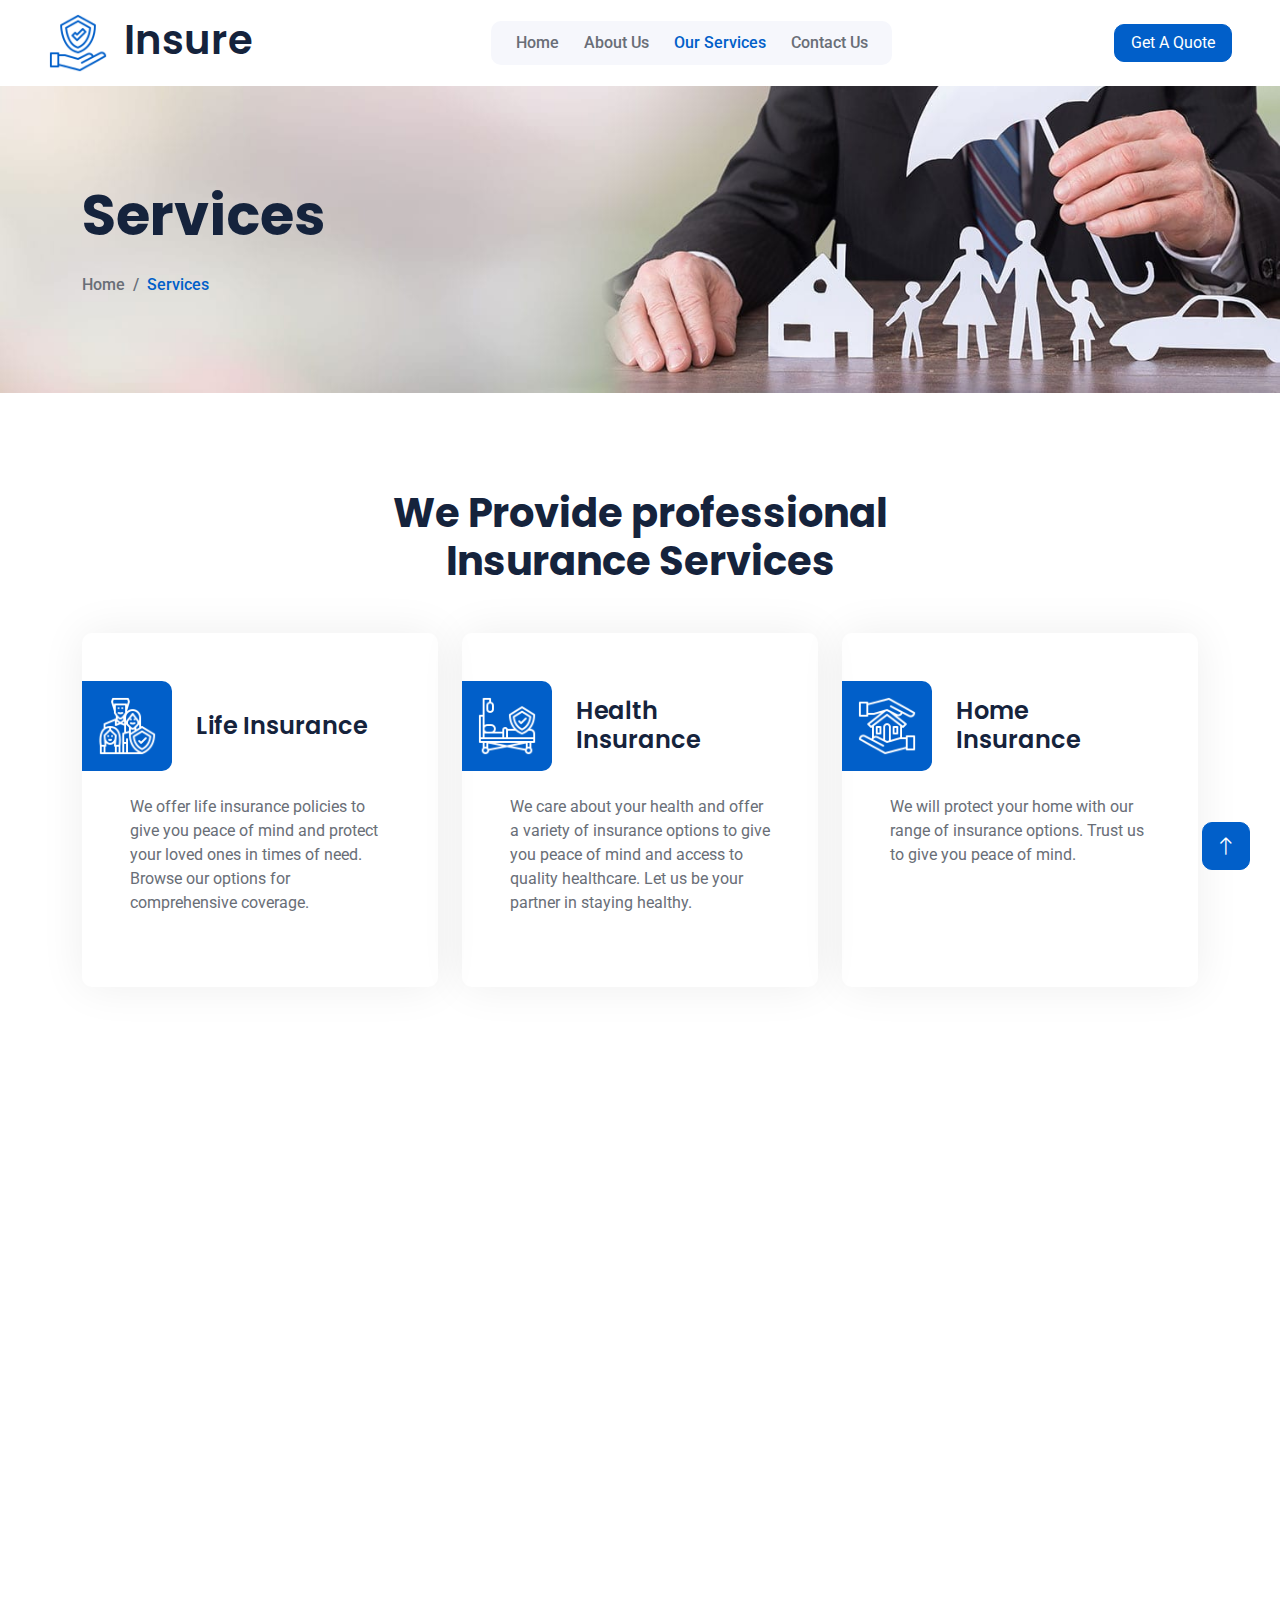
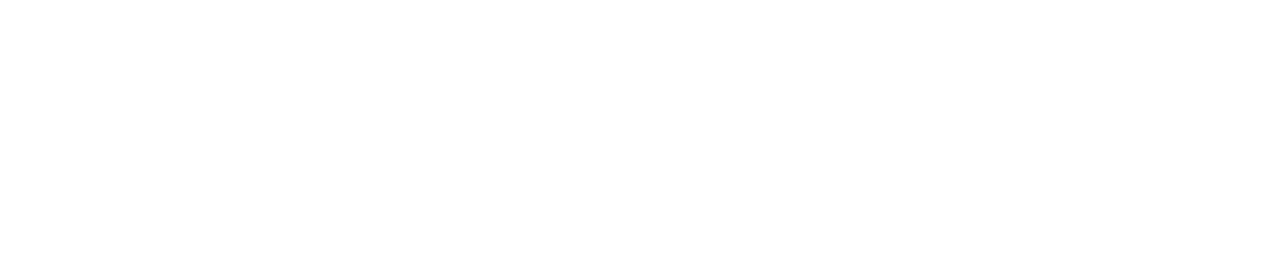
<file: service.html>
<!DOCTYPE html>
<html lang="en">

<head>
    <meta charset="utf-8">
    <title>Insure</title>
    <meta content="width=device-width, initial-scale=1.0" name="viewport">
    <meta content="" name="keywords">
    <meta content="" name="description">

    <!-- Favicon -->
    <link href="icon-02-primary.png" rel="icon">

    <!-- Google Web Fonts -->
    <link rel="preconnect" href="https://fonts.googleapis.com">
    <link rel="preconnect" href="https://fonts.gstatic.com" crossorigin>
    <link href="https://fonts.googleapis.com/css2?family=Roboto:wght@400;500&family=Poppins:wght@600;700&display=swap" rel="stylesheet">

    <!-- Icon Font Stylesheet -->
    <link href="https://cdnjs.cloudflare.com/ajax/libs/font-awesome/5.10.0/css/all.min.css" rel="stylesheet">
    <link href="https://cdn.jsdelivr.net/npm/bootstrap-icons@1.4.1/font/bootstrap-icons.css" rel="stylesheet">

    <!-- Libraries Stylesheet -->
    <link href="animate.min.css" rel="stylesheet">
    <link href="owl.carousel.min.css" rel="stylesheet">

    <!-- Customized Bootstrap Stylesheet -->
    <link href="bootstrap.min.css" rel="stylesheet">

    <!-- Template Stylesheet -->
    <link href="style.css" rel="stylesheet">
</head>

<body>
    <!-- Spinner Start -->
    <div id="spinner" class="show bg-white position-fixed translate-middle w-100 vh-100 top-50 start-50 d-flex align-items-center justify-content-center">
        <div class="spinner-grow text-primary" role="status"></div>
    </div>
    <!-- Spinner End -->


    <!-- Topbar Start 
    <div class="container-fluid bg-dark text-white-50 py-2 px-0 d-none d-lg-block">
        <div class="row gx-0 align-items-center">
            <div class="col-lg-7 px-5 text-start">
                <div class="h-100 d-inline-flex align-items-center me-4">
                    <small class="fa fa-phone-alt me-2"></small>
                    <small>+012 345 6789</small>
                </div>
                <div class="h-100 d-inline-flex align-items-center me-4">
                    <small class="far fa-envelope-open me-2"></small>
                    <small>info@example.com</small>
                </div>
                <div class="h-100 d-inline-flex align-items-center me-4">
                    <small class="far fa-clock me-2"></small>
                    <small>Mon - Fri : 09 AM - 09 PM</small>
                </div>
            </div>
            <div class="col-lg-5 px-5 text-end">
                <div class="h-100 d-inline-flex align-items-center">
                    <a class="text-white-50 ms-4" href=""><i class="fab fa-facebook-f"></i></a>
                    <a class="text-white-50 ms-4" href=""><i class="fab fa-twitter"></i></a>
                    <a class="text-white-50 ms-4" href=""><i class="fab fa-linkedin-in"></i></a>
                    <a class="text-white-50 ms-4" href=""><i class="fab fa-instagram"></i></a>
                </div>
            </div>
        </div>
    </div>
     Topbar End -->


    <!-- Navbar Start -->
    <nav class="navbar navbar-expand-lg bg-white navbar-light sticky-top px-4 px-lg-5">
        <a href="index.html" class="navbar-brand d-flex align-items-center">
            <h1 class="m-0"><img class="img-fluid me-3" src="icon-02-primary.png" alt="">Insure</h1>
        </a>
        <button type="button" class="navbar-toggler" data-bs-toggle="collapse" data-bs-target="#navbarCollapse">
            <span class="navbar-toggler-icon"></span>
        </button>
        <div class="collapse navbar-collapse" id="navbarCollapse">
            <div class="navbar-nav mx-auto bg-light rounded pe-4 py-3 py-lg-0">
                <a href="index.html" class="nav-item nav-link">Home</a>
                <a href="about.html" class="nav-item nav-link">About Us</a>
                <a href="service.html" class="nav-item nav-link active">Our Services</a>
                <div class="nav-item dropdown">
                    <!--  <a href="#" class="nav-link dropdown-toggle" data-bs-toggle="dropdown">Pages</a>
                    <div class="dropdown-menu bg-light border-0 m-0">
                        <a href="feature.html" class="dropdown-item">Features</a>
                        <a href="appointment.html" class="dropdown-item">Appointment</a>
                        <a href="team.html" class="dropdown-item">Team Members</a>
                        <a href="testimonial.html" class="dropdown-item">Testimonial</a>
                        <a href="404.html" class="dropdown-item">404 Page</a>
                    </div> -->
                </div>
                <a href="contact.html" class="nav-item nav-link">Contact Us</a>
            </div>
        </div>
        <a href="" class="btn btn-primary px-3 d-none d-lg-block">Get A Quote</a>
    </nav>
    <!-- Navbar End -->


    <!-- Page Header Start -->
    <div class="container-fluid page-header py-5 mb-5 wow fadeIn" data-wow-delay="0.1s">
        <div class="container py-5">
            <h1 class="display-4 animated slideInDown mb-4">Services</h1>
            <nav aria-label="breadcrumb animated slideInDown">
                <ol class="breadcrumb mb-0">
                    <li class="breadcrumb-item"><a href="#">Home</a></li>
                    <!--  <li class="breadcrumb-item"><a href="#">Pages</a></li> -->
                    <li class="breadcrumb-item active" aria-current="page">Services</li>
                </ol>
            </nav>
        </div>
    </div>
    <!-- Page Header End -->


    <!-- Service Start -->
    <div class="container-xxl py-5">
        <div class="container">
            <div class="text-center mx-auto" style="max-width: 500px;">
                <h1 class="display-6 mb-5">We Provide professional Insurance Services</h1>
            </div>
            <div class="row g-4 justify-content-center">
                <div class="col-lg-4 col-md-6 wow fadeInUp" data-wow-delay="0.1s">
                    <div class="service-item rounded h-100 p-5">
                        <div class="d-flex align-items-center ms-n5 mb-4">
                            <div class="service-icon flex-shrink-0 bg-primary rounded-end me-4">
                                <img class="img-fluid" src="icon-10-light.png" alt="">
                            </div>
                            <h4 class="mb-0">Life Insurance</h4>
                        </div>
                        <p class="mb-4">We offer life insurance policies to give you peace of mind and protect your loved ones in times of need. Browse our options for comprehensive coverage.</p>
                        <!--  <a class="btn btn-light px-3" href="">Read More</a> -->
                    </div>
                </div>
                <div class="col-lg-4 col-md-6 wow fadeInUp" data-wow-delay="0.3s">
                    <div class="service-item rounded h-100 p-5">
                        <div class="d-flex align-items-center ms-n5 mb-4">
                            <div class="service-icon flex-shrink-0 bg-primary rounded-end me-4">
                                <img class="img-fluid" src="icon-01-light.png" alt="">
                            </div>
                            <h4 class="mb-0">Health Insurance</h4>
                        </div>
                        <p class="mb-4">We care about your health and offer a variety of insurance options to give you peace of mind and access to quality healthcare. Let us be your partner in staying healthy.</p>
                        <!--    <a class="btn btn-light px-3" href="">Read More</a> -->
                    </div>
                </div>
                <div class="col-lg-4 col-md-6 wow fadeInUp" data-wow-delay="0.5s">
                    <div class="service-item rounded h-100 p-5">
                        <div class="d-flex align-items-center ms-n5 mb-4">
                            <div class="service-icon flex-shrink-0 bg-primary rounded-end me-4">
                                <img class="img-fluid" src="icon-05-light.png" alt="">
                            </div>
                            <h4 class="mb-0">Home Insurance</h4>
                        </div>
                        <p class="mb-4">We will protect your home with our range of insurance options. Trust us to give you peace of mind.</p>
                        <!--   <a class="btn btn-light px-3" href="">Read More</a>  -->
                    </div>
                </div>
                <div class="col-lg-4 col-md-6 wow fadeInUp" data-wow-delay="0.1s">
                    <div class="service-item rounded h-100 p-5">
                        <div class="d-flex align-items-center ms-n5 mb-4">
                            <div class="service-icon flex-shrink-0 bg-primary rounded-end me-4">
                                <img class="img-fluid" src="icon-08-light.png" alt="">
                            </div>
                            <h4 class="mb-0">Vehicle Insurance</h4>
                        </div>
                        <p class="mb-4">Get reliable and affordable protection for you and your family while driving with our auto insurance policies. We provide flexible coverage options that ensure your safety on the road.</p>
                        <!--      <a class="btn btn-light px-3" href="">Read More</a>  -->
                    </div>
                </div>
                <div class="col-lg-4 col-md-6 wow fadeInUp" data-wow-delay="0.3s">
                    <div class="service-item rounded h-100 p-5">
                        <div class="d-flex align-items-center ms-n5 mb-4">
                            <div class="service-icon flex-shrink-0 bg-primary rounded-end me-4">
                                <img class="img-fluid" src="icon-07-light.png" alt="">
                            </div>
                            <h4 class="mb-0">Business Insurance</h4>
                        </div>
                        <p class="mb-4">We know businesses have special problems, so we offer custom insurance to protect them. Check out our variety of insurance options to feel secure.</p>
                        <!--   <a class="btn btn-light px-3" href="">Read More</a> -->
                    </div>
                </div>
                <div class="col-lg-4 col-md-6 wow fadeInUp" data-wow-delay="0.5s">
                    <div class="service-item rounded h-100 p-5">
                        <div class="d-flex align-items-center ms-n5 mb-4">
                            <div class="service-icon flex-shrink-0 bg-primary rounded-end me-4">
                                <img class="img-fluid" src="icon-06-light.png" alt="">
                            </div>
                            <h4 class="mb-0">Property Insurance</h4>
                        </div>
                        <p class="mb-4">Your home is more than just a building, it is your safe haven, your investment and your legacy. We protect your property and belongings with reliable insurance options.</p>
                        <!--      <a class="btn btn-light px-3" href="">Read More</a> -->
                    </div>
                </div>
            </div>
        </div>
    </div>
    <!-- Service End -->


    <!-- Footer Start -->
    <div class="container-fluid bg-dark footer mt-5 pt-5 wow fadeIn" data-wow-delay="0.1s">
        <div class="container py-5">
            <div class="row g-5">
                <div class="col-lg-3 col-md-6">
                    <h1 class="text-white mb-4"><img class="img-fluid me-3" src="icon-02-light.png" alt="">Insure</h1>
                    <p>We value peace of mind and offer insurance solutions for auto, home, health, and life. Find the perfect plan to protect your future with us.</p>
                    <!-- <div class="d-flex pt-2">
                    <a class="btn btn-square me-1" href=""><i class="fab fa-twitter"></i></a>
                    <a class="btn btn-square me-1" href=""><i class="fab fa-facebook-f"></i></a>
                    <a class="btn btn-square me-1" href=""><i class="fab fa-youtube"></i></a>
                    <a class="btn btn-square me-0" href=""><i class="fab fa-linkedin-in"></i></a>
                </div> -->
                </div>
                <!--  <div class="col-lg-3 col-md-6">
                    <h5 class="text-light mb-4">Address</h5>
                    <p><i class="fa fa-map-marker-alt me-3"></i>123 Street, New York, USA</p>
                    <p><i class="fa fa-phone-alt me-3"></i>+012 345 67890</p>
                    <p><i class="fa fa-envelope me-3"></i>info@example.com</p>
                </div> -->
                <div class="col-lg-3 col-md-6">
                    <h5 class="text-light mb-4">Quick Links</h5>
                    <a class="btn btn-link" href="about.html">About Us</a>
                    <a class="btn btn-link" href="contact.html">Contact Us</a>
                    <a class="btn btn-link" href="service.html">Our Services</a>

                </div>
                <div class="col-lg-3 col-md-6">
                    <h5 class="text-light mb-4">Newsletter</h5>
                    <!-- <p>Dolor amet sit justo amet elitr clita ipsum elitr est.</p>  -->
                    <div class="position-relative mx-auto" style="max-width: 400px;">
                        <input class="form-control bg-transparent w-100 py-3 ps-4 pe-5" type="text" placeholder="Your email">
                        <button type="button" class="btn btn-secondary py-2 position-absolute top-0 end-0 mt-2 me-2">SignUp</button>
                    </div>
                </div>
            </div>
        </div>
        <div class="container-fluid copyright">
            <div class="container">
                <div class="row">
                    <div class="col-md-6 text-center text-md-start mb-3 mb-md-0">
                        &copy; <a href="index.html">Insure</a>, All Right Reserved.
                    </div>
                    <!-- <div class="col-md-6 text-center text-md-end">
                 /*** This template is free as long as you keep the footer author’s credit link/attribution link/backlink. If you'd like to use the template without the footer author’s credit link/attribution link/backlink, you can purchase the Credit Removal License from "https://htmlcodex.com/credit-removal". Thank you for your support. ***/
                    Designed By <a href="https://htmlcodex.com">HTML Codex</a>
                </div> -->
                </div>
            </div>
        </div>
    </div>
    <!-- Footer End -->


    <!-- Back to Top -->
    <a href="#" class="btn btn-lg btn-primary btn-lg-square back-to-top"><i class="bi bi-arrow-up"></i></a>


    <!-- JavaScript Libraries -->
    <script src="https://code.jquery.com/jquery-3.4.1.min.js"></script>
    <script src="https://cdn.jsdelivr.net/npm/bootstrap@5.0.0/dist/js/bootstrap.bundle.min.js"></script>
    <script src="wow.min.js"></script>
    <script src="easing.min.js"></script>
    <script src="waypoints.min.js"></script>
    <script src="owl.carousel.min.js"></script>
    <script src="counterup.min.js"></script>

    <!-- Template Javascript -->
    <script src="main.js"></script>
</body>

</html>
</file>
<file: style.css>
/********** Template CSS **********/

:root {
    --primary: #015FC9;
    --secondary: #0DD3F1;
    --light: #F6F7FC;
    --dark: #15233C;
}

.back-to-top {
    position: fixed;
    display: none;
    right: 30px;
    bottom: 30px;
    z-index: 99;
}


/*** Spinner ***/

#spinner {
    opacity: 0;
    visibility: hidden;
    transition: opacity .5s ease-out, visibility 0s linear .5s;
    z-index: 99999;
}

#spinner.show {
    transition: opacity .5s ease-out, visibility 0s linear 0s;
    visibility: visible;
    opacity: 1;
}


/*** Button ***/

.btn {
    transition: .5s;
}

.btn.btn-primary,
.btn.btn-outline-primary:hover,
.btn.btn-secondary,
.btn.btn-outline-secondary:hover {
    color: #FFFFFF;
}

.btn.btn-primary:hover {
    background: var(--secondary);
    border-color: var(--secondary);
}

.btn.btn-secondary:hover {
    background: var(--primary);
    border-color: var(--primary);
}

.btn-square {
    width: 38px;
    height: 38px;
}

.btn-sm-square {
    width: 32px;
    height: 32px;
}

.btn-lg-square {
    width: 48px;
    height: 48px;
}

.btn-square,
.btn-sm-square,
.btn-lg-square {
    padding: 0;
    display: flex;
    align-items: center;
    justify-content: center;
    font-weight: normal;
}


/*** Navbar ***/

.navbar.sticky-top {
    top: -100px;
    transition: .5s;
}

.navbar .navbar-brand img {
    max-height: 60px;
}

.navbar .navbar-nav .nav-link {
    margin-left: 25px;
    padding: 10px 0;
    color: #696E77;
    font-weight: 500;
    outline: none;
}

.navbar .navbar-nav .nav-link:hover,
.navbar .navbar-nav .nav-link.active {
    color: var(--primary);
}

.navbar .dropdown-toggle::after {
    border: none;
    content: "\f107";
    font-family: "Font Awesome 5 Free";
    font-weight: 900;
    vertical-align: middle;
    margin-left: 8px;
}

@media (max-width: 991.98px) {
    .navbar .navbar-brand img {
        max-height: 45px;
    }
    .navbar .navbar-nav {
        margin-top: 20px;
        margin-bottom: 15px;
    }
    .navbar .nav-item .dropdown-menu {
        padding-left: 30px;
    }
}

@media (min-width: 992px) {
    .navbar .nav-item .dropdown-menu {
        display: block;
        border: none;
        margin-top: 0;
        top: 150%;
        right: 0;
        opacity: 0;
        visibility: hidden;
        transition: .5s;
    }
    .navbar .nav-item:hover .dropdown-menu {
        top: 100%;
        visibility: visible;
        transition: .5s;
        opacity: 1;
    }
}


/*** Header ***/

.carousel-caption {
    top: 0;
    left: 0;
    right: 0;
    bottom: 0;
    display: flex;
    align-items: center;
    text-align: start;
    z-index: 1;
}

.carousel-control-prev,
.carousel-control-next {
    width: 15%;
}

.carousel-control-prev-icon,
.carousel-control-next-icon {
    width: 3rem;
    height: 3rem;
    background-color: var(--primary);
    border: 15px solid var(--primary);
    border-radius: 50px;
}

@media (max-width: 768px) {
    #header-carousel .carousel-item {
        position: relative;
        min-height: 450px;
    }
    #header-carousel .carousel-item img {
        position: absolute;
        width: 100%;
        height: 100%;
        object-fit: cover;
    }
}

.page-header {
    background: url(Life-insurance1.jpg) center bottom no-repeat;
    background-size: cover;
}

.page-header .breadcrumb-item,
.page-header .breadcrumb-item a {
    font-weight: 500;
}

.page-header .breadcrumb-item a,
.page-header .breadcrumb-item+.breadcrumb-item::before {
    color: #696E77;
}

.page-header .breadcrumb-item a:hover,
.page-header .breadcrumb-item.active {
    color: var(--primary);
}


/*** Facts ***/

@media (min-width: 992px) {
    .container.facts {
        max-width: 100% !important;
    }
    .container.facts .facts-text {
        padding-left: calc(((100% - 960px) / 2) + .75rem);
    }
    .container.facts .facts-counter {
        padding-right: calc(((100% - 960px) / 2) + .75rem);
    }
}

@media (min-width: 1200px) {
    .container.facts .facts-text {
        padding-left: calc(((100% - 1140px) / 2) + .75rem);
    }
    .container.facts .facts-counter {
        padding-right: calc(((100% - 1140px) / 2) + .75rem);
    }
}

@media (min-width: 1400px) {
    .container.facts .facts-text {
        padding-left: calc(((100% - 1320px) / 2) + .75rem);
    }
    .container.facts .facts-counter {
        padding-right: calc(((100% - 1320px) / 2) + .75rem);
    }
}

.container.facts .facts-text {
    background: linear-gradient(rgba(1, 95, 201, .9), rgba(1, 95, 201, .9)), url(insuran.webp) center right no-repeat;
    background-size: cover;
}

.container.facts .facts-counter {
    background: linear-gradient(rgba(255, 255, 255, .9), rgba(255, 255, 255, .9)), url(GTLhome.jpg) center right no-repeat;
    background-size: cover;
}

.container.facts .facts-text .h-100,
.container.facts .facts-counter .h-100 {
    padding: 6rem 0;
    display: flex;
    flex-direction: column;
    justify-content: center;
}


/*** Service ***/

.service-item {
    position: relative;
    overflow: hidden;
    box-shadow: 0 0 45px rgba(0, 0, 0, .07);
}

.service-item .service-icon {
    width: 90px;
    height: 90px;
    display: flex;
    align-items: center;
    justify-content: center;
}

.service-item .service-icon img {
    max-width: 60px;
    max-height: 60px;
}

.service-item a.btn {
    color: var(--primary);
}

.service-item a.btn:hover {
    color: #FFFFFF;
    background: var(--primary);
    border-color: var(--primary);
}


/*** Appointment ***/

.appointment {
    background: linear-gradient(rgba(1, 95, 201, .9), rgba(1, 95, 201, .9)), url(Life-insurance1.jpg) center center no-repeat;
    background-size: cover;
}


/*** Team ***/

.team-item {
    position: relative;
    overflow: hidden;
    box-shadow: 0 0 45px rgba(0, 0, 0, .07);
}

.team-item img {
    transition: .5s;
}

.team-item:hover img {
    transform: scale(1.1);
}

.team-text {
    position: absolute;
    width: 100%;
    left: 0;
    bottom: -50px;
    opacity: 0;
    transition: .5s;
}

.team-item:hover .team-text {
    bottom: 0;
    opacity: 1;
}

.team-item a.btn {
    color: var(--primary);
}

.team-item a.btn:hover {
    color: #FFFFFF;
    background: var(--primary);
    border-color: var(--primary);
}


/*** Testimonial ***/

.animated.pulse {
    animation-duration: 1.5s;
}

.testimonial-left,
.testimonial-right {
    position: relative;
}

.testimonial-left img,
.testimonial-right img {
    position: absolute;
    padding: 5px;
    border: 1px dashed var(--primary);
    border-radius: 10px;
}

.testimonial-left img:nth-child(1),
.testimonial-right img:nth-child(3) {
    width: 70px;
    height: 70px;
    top: 10%;
    left: 50%;
    transform: translateX(-50%);
}

.testimonial-left img:nth-child(2),
.testimonial-right img:nth-child(2) {
    width: 60px;
    height: 60px;
    top: 50%;
    left: 10%;
    transform: translateY(-50%);
}

.testimonial-left img:nth-child(3),
.testimonial-right img:nth-child(1) {
    width: 50px;
    height: 50px;
    bottom: 10%;
    right: 10%;
}

.testimonial-carousel .owl-item img {
    width: 100px;
    height: 100px;
}

.testimonial-carousel .owl-nav {
    margin-top: 30px;
    display: flex;
    justify-content: center;
}

.testimonial-carousel .owl-nav .owl-prev,
.testimonial-carousel .owl-nav .owl-next {
    margin: 0 5px;
    width: 45px;
    height: 45px;
    display: flex;
    align-items: center;
    justify-content: center;
    color: #FFFFFF;
    background: var(--primary);
    border-radius: 10px;
    font-size: 22px;
    transition: .5s;
}

.testimonial-carousel .owl-nav .owl-prev:hover,
.testimonial-carousel .owl-nav .owl-next:hover {
    background: var(--secondary);
}


/*** Footer ***/

.footer {
    color: #A7A8B4;
}

.footer .btn.btn-link {
    display: block;
    margin-bottom: 5px;
    padding: 0;
    text-align: left;
    color: #A7A8B4;
    font-weight: normal;
    text-transform: capitalize;
    transition: .3s;
}

.footer .btn.btn-link::before {
    position: relative;
    content: "\f105";
    font-family: "Font Awesome 5 Free";
    font-weight: 900;
    color: #A7A8B4;
    margin-right: 10px;
}

.footer .btn.btn-link:hover {
    color: var(--light);
    letter-spacing: 1px;
    box-shadow: none;
}

.footer .btn.btn-square {
    color: #A7A8B4;
    border: 1px solid#A7A8B4;
}

.footer .btn.btn-square:hover {
    color: var(--secondary);
    border-color: var(--light);
}

.footer .copyright {
    padding: 25px 0;
    font-size: 15px;
    border-top: 1px solid rgba(256, 256, 256, .1);
}

.footer .copyright a {
    color: var(--secondary);
}

.footer .copyright a:hover {
    color: #FFFFFF;
}
</file>
